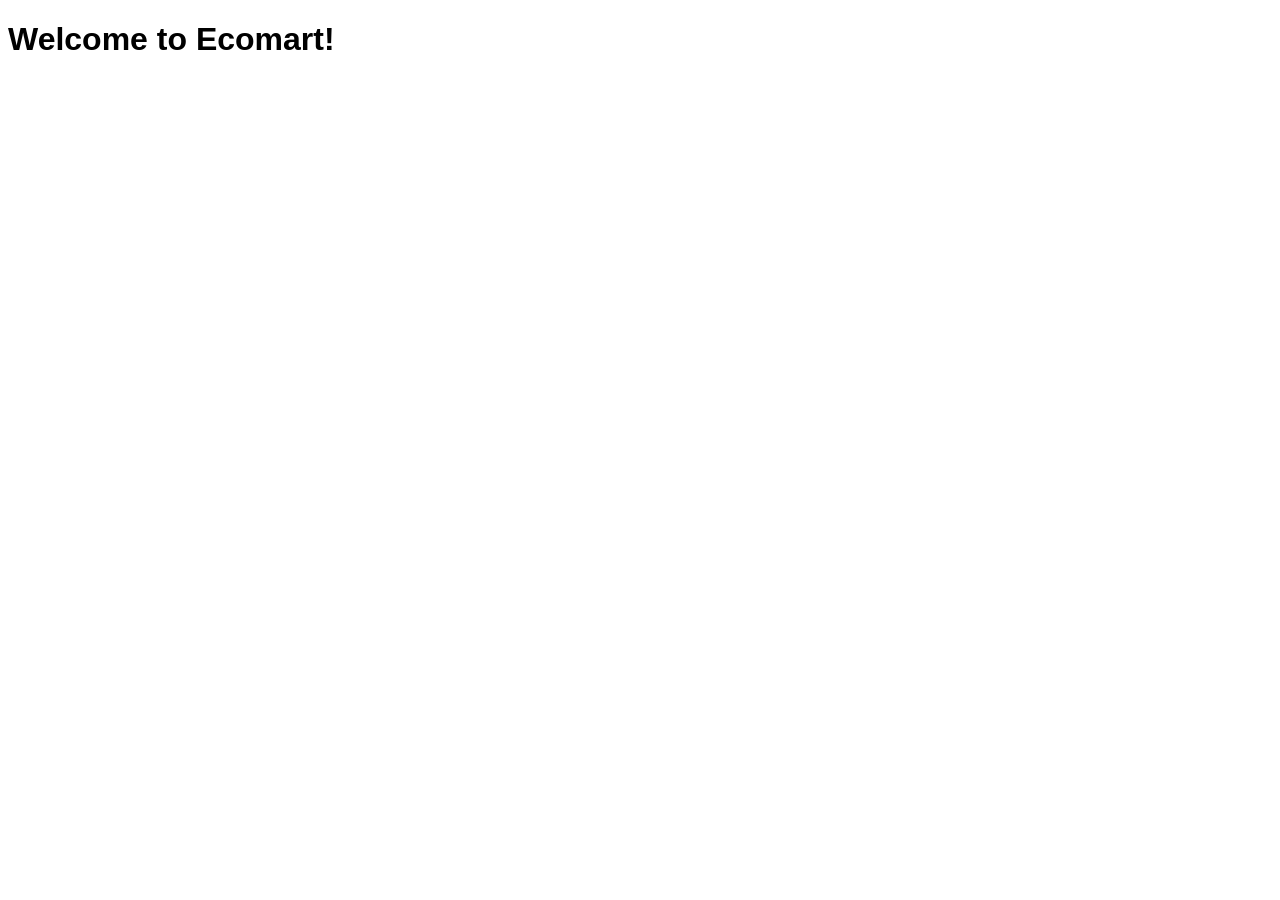
<file: pages/index.html>
<!DOCTYPE html>
<html lang="en">
<head>
    <meta charset="UTF-8">
    <meta name="viewport" content="width=device-width, initial-scale=1.0">
    <title>Home Page</title>
    <link rel="stylesheet" href="../css/style.css">
</head>
<body>
    <h1>Welcome to Ecomart!</h1>
    <script src="../js/app.js"></script>
</body>
</html>
</file>
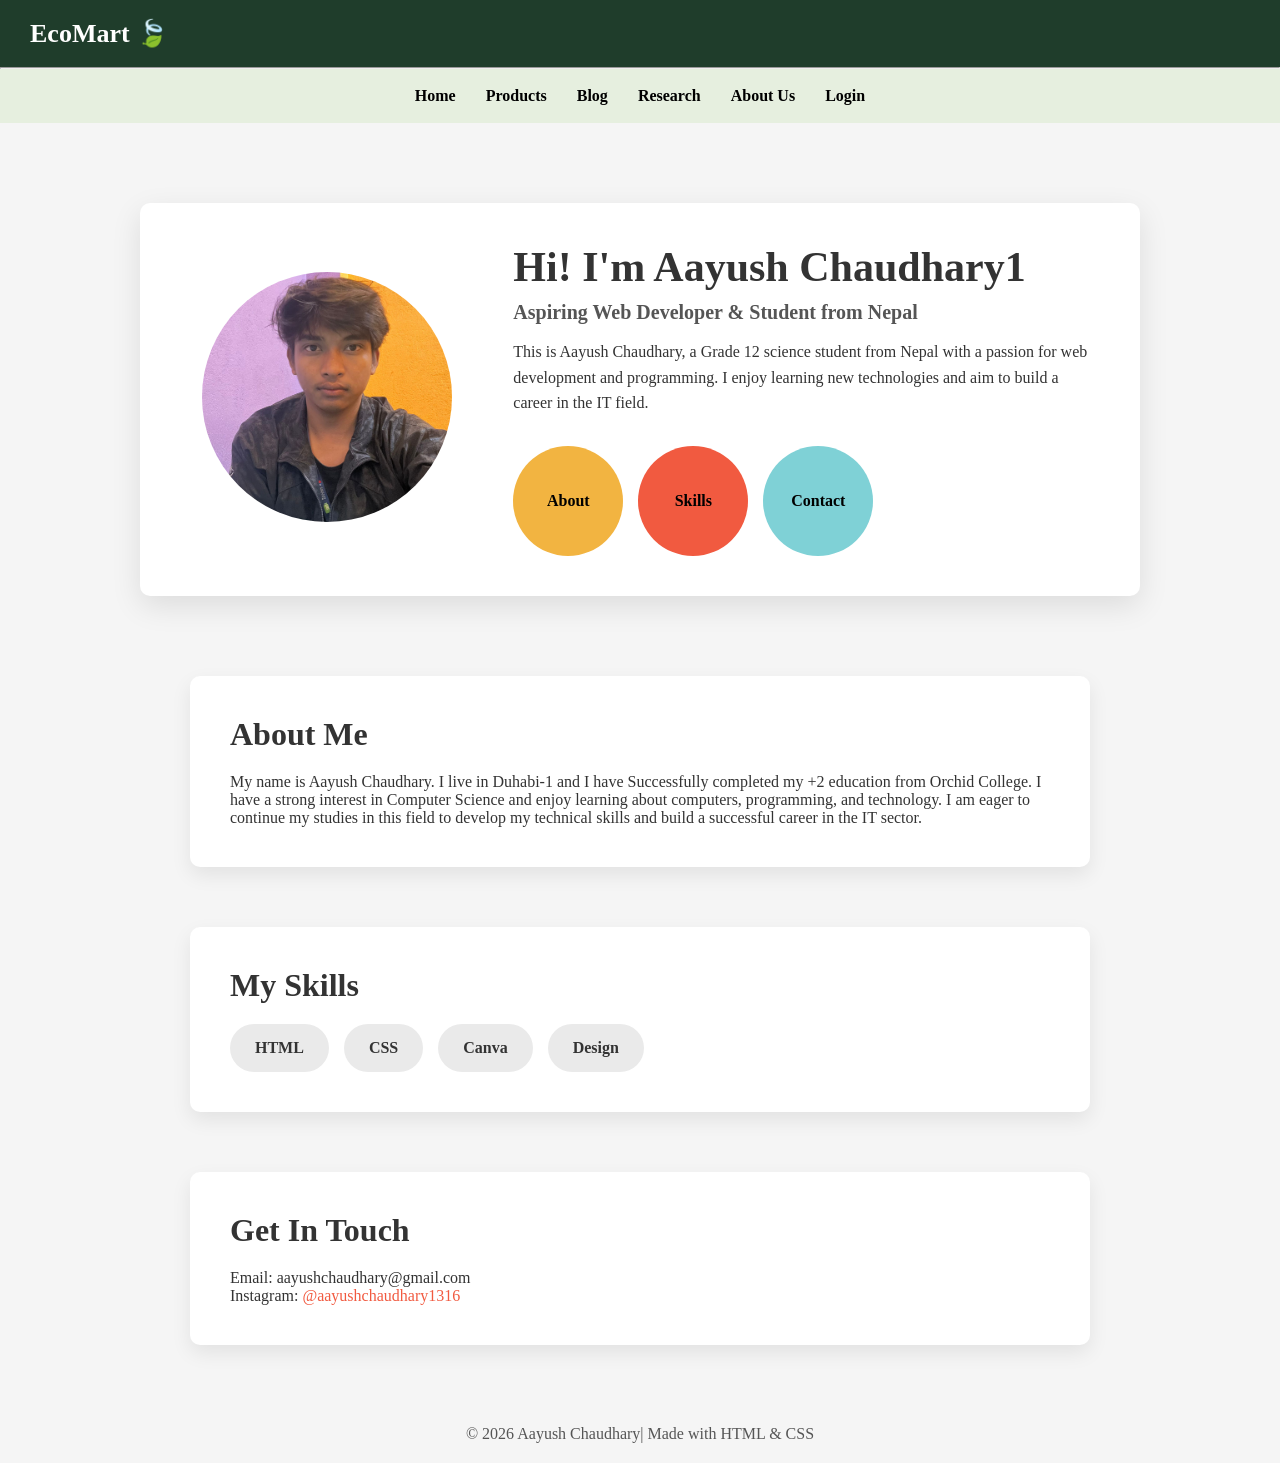
<file: AayushPortfilo.html>
<!DOCTYPE html>
<html lang="en">

<head>
    <meta charset="UTF-8">
    <title>Aayush Chaudhary | Portfolio</title>
    <style>
        /* Reset */
        * {
            margin: 0;
            padding: 0;
            box-sizing: border-box;
            font-family: 'Times New Roman', Times, serif;
        }

        /* Body */
        body {
            background-color: #f5f5f5;
            color: #333;
        }

        /* Portfolio Header */
        .portfoliocontainer {
            max-width: 1000px;
            margin: 80px auto;
            background: #ffffff;
            display: flex;
            align-items: center;
            padding: 40px;
            border-radius: 10px;
            box-shadow: 0 10px 30px rgba(0, 0, 0, 0.1);
        }

        /* Image */
        .profileimage {
            flex: 1;
            text-align: center;
        }

        .profileimage img {
            width: 250px;
            height: 250px;
            border-radius: 50%;
            object-fit: cover;
        }

        /* Content */
        .profilecontent {
            flex: 2;
            padding-left: 40px;
        }

        .profilecontent h1 {
            font-size: 42px;
            margin-bottom: 10px;
        }

        .profilecontent h3 {
            font-size: 20px;
            color: #555;
            margin-bottom: 15px;
        }

        .profilecontent p {
            font-size: 16px;
            line-height: 1.6;
            margin-bottom: 30px;
        }

        /* Buttons */
        .buttons {
            display: flex;
            gap: 15px;
        }

        .btn {
            width: 110px;
            height: 110px;
            border-radius: 50%;
            display: flex;
            align-items: center;
            justify-content: center;
            text-decoration: none;
            font-weight: bold;
            color: #000;
            transition: 0.3s;
        }

        .about {
            background-color: #f2b441;
        }

        .skills {
            background-color: #f15a40;
        }

        .contact {
            background-color: #7fd1d6;
        }

        .btn:hover {
            transform: scale(1.08);
        }

        /* Sections */
        .section {
            max-width: 900px;
            margin: 60px auto;
            background: #ffffff;
            padding: 40px;
            border-radius: 10px;
            box-shadow: 0 8px 20px rgba(0, 0, 0, 0.08);
        }

        .section h2 {
            font-size: 32px;
            margin-bottom: 20px;
        }

        /* Skills */
        .skillscontainer {
            display: flex;
            flex-wrap: wrap;
            gap: 15px;
        }

        .skill {
            background: #eaeaea;
            padding: 15px 25px;
            border-radius: 25px;
            font-weight: bold;
        }

        /* Links */
        a {
            color: #f15a40;
            text-decoration: none;
        }

        a:hover {
            text-decoration: underline;
        }

        /* Footer */
        footer {
            text-align: center;
            padding: 20px;
            margin-top: 40px;
            color: #555;
        }

        /*  HEADER  */
        .header {
            text-align: center;
            padding: 30px 10px;
            margin-top: 140px;
        }


        .header h1 {
            font-size: clamp(22px, 4vw, 32px);
        }

        .header p {
            font-size: clamp(13px, 2vw, 16px);
        }

        /*  TOP BAR  */

        .bar {
            position: sticky;
            top: 0;
            width: 100%;
            z-index: 1000;
            background-color: #ffffff;
        }

        /*CSS for the top bar that is presenyt in the html about us page*/
        .top {
            display: flex;
            justify-content: space-between;
            align-items: center;
            padding: 18px 30px;
            background-color: #1f3d2b;
            flex-wrap: wrap;
        }

        /*logo of the ecomart*/
        .logo {
            font-size: 26px;
            font-weight: bold;
            color: white;
        }

        /*it set the place for cart and search button */
        .rightsection {
            display: flex;
            gap: 10px;
            align-items: center;
        }

        /*css for the search box*/
        .searchbox {
            padding: 6px 12px;
            border-radius: 20px;
            border: none;
            outline: none;
        }

        /*css foe the cart icon*/
        .cart {
            font-size: 20px;
            color: white;
        }

        .searchwrapper {
            position: relative;
        }

        /*CSS for the search icon*/
        .searchicon {
            position: absolute;
            right: 10px;
            top: 50%;
            transform: translateY(-50%);
            cursor: pointer;
        }


        /*  MENU  */
        .menu {
            display: flex;
            justify-content: center;
            gap: 30px;
            padding: 18px 0;
            background-color: #e6efdf;
            flex-wrap: wrap;
        }

        /* Contact Section */
        .menu a {
            text-decoration: none;
            font-weight: 600;
            font-size: 16px;
            color: black;
        }

        /*CSS for the menu in navigation bar*/
        .menu:hover a:not(:hover) {
            opacity: .7;
            transform: scale(.85);
            color: rgb(224, 180, 123);
        }
    </style>
</head>

<body>
    <!-- heading and navigation bar -->
    <header class="bar">
        <div class="top">
            <div class="logo">
                <span class="mart">EcoMart</span>
                <span class="leaf">🍃</span>
            </div>
            <span class="cart">
                <i class="fa-solid fa-cart-shopping"></i>
            </span>
        </div>
        </div>

        <hr>
        <!-- Nav bar that have class menue and which include anchor tag -->
        <nav class="menu">
            <a href="HomePage.html">Home</a>
            <a href="ProductPage.html">Products</a>
            <a href="BlogPage.html">Blog</a>
            <a href="ResearchPage.html">Research</a>
            <a href="AboutUsPage.html">About Us</a>
            <a href="login page.html">Login</a>
        </nav>
    </header>
    <!-- Main Container -->
    <div class="portfoliocontainer">

        <!-- Profile Image -->
        <div class="profileimage">
            <img src="Images/aayushcha.jpeg" alt="Aayush Chaudhary">
        </div>

        <!-- Content -->
        <div class="profilecontent">
            <h1>Hi! I'm Aayush Chaudhary1</h1>
            <h3>Aspiring Web Developer & Student from Nepal</h3>

            <p>
                This is Aayush Chaudhary, a Grade 12 science student from Nepal with a passion for web development and
                programming.
                I enjoy learning new technologies and aim to build a career in the IT field.
            </p>

            <!-- Buttons -->
            <div class="buttons">
                <a href="#about" class="btn about">About</a>
                <a href="#skills" class="btn skills">Skills</a>
                <a href="#contact" class="btn contact">Contact</a>
            </div>
        </div>
    </div>

    <!-- About Section -->
    <section id="about" class="section">
        <h2>About Me</h2>
        <p>
            My name is Aayush Chaudhary. I live in Duhabi-1 and I have Successfully completed my +2 education from
            Orchid College.
            I have a strong interest in Computer Science and enjoy learning about computers, programming, and
            technology.
            I am eager to continue my studies in this field to develop my technical skills and build a successful career
            in the IT sector.
        </p>
    </section>

    <!-- Skills Section -->
    <section id="skills" class="section">
        <h2>My Skills</h2>

        <div class="skillscontainer">
            <div class="skill">HTML</div>
            <div class="skill">CSS</div>
            <div class="skill">Canva</div>
            <div class="skill">Design</div>
        </div>
    </section>

    <!-- Contact Section -->
    <section id="contact" class="section">
        <h2>Get In Touch</h2>

        <p>Email: aayushchaudhary@gmail.com</p>
        <p>Instagram: <a href="https://www.instagram.com/aayushchaudhary1316/?utm_source=ig_web_button_share_sheet"
                target="_blank">@aayushchaudhary1316</a></p>
    </section>

    <!-- Footer -->
    <footer>
        <p>© 2026 Aayush Chaudhary| Made with HTML & CSS</p>
    </footer>

</body>

</html>
</file>
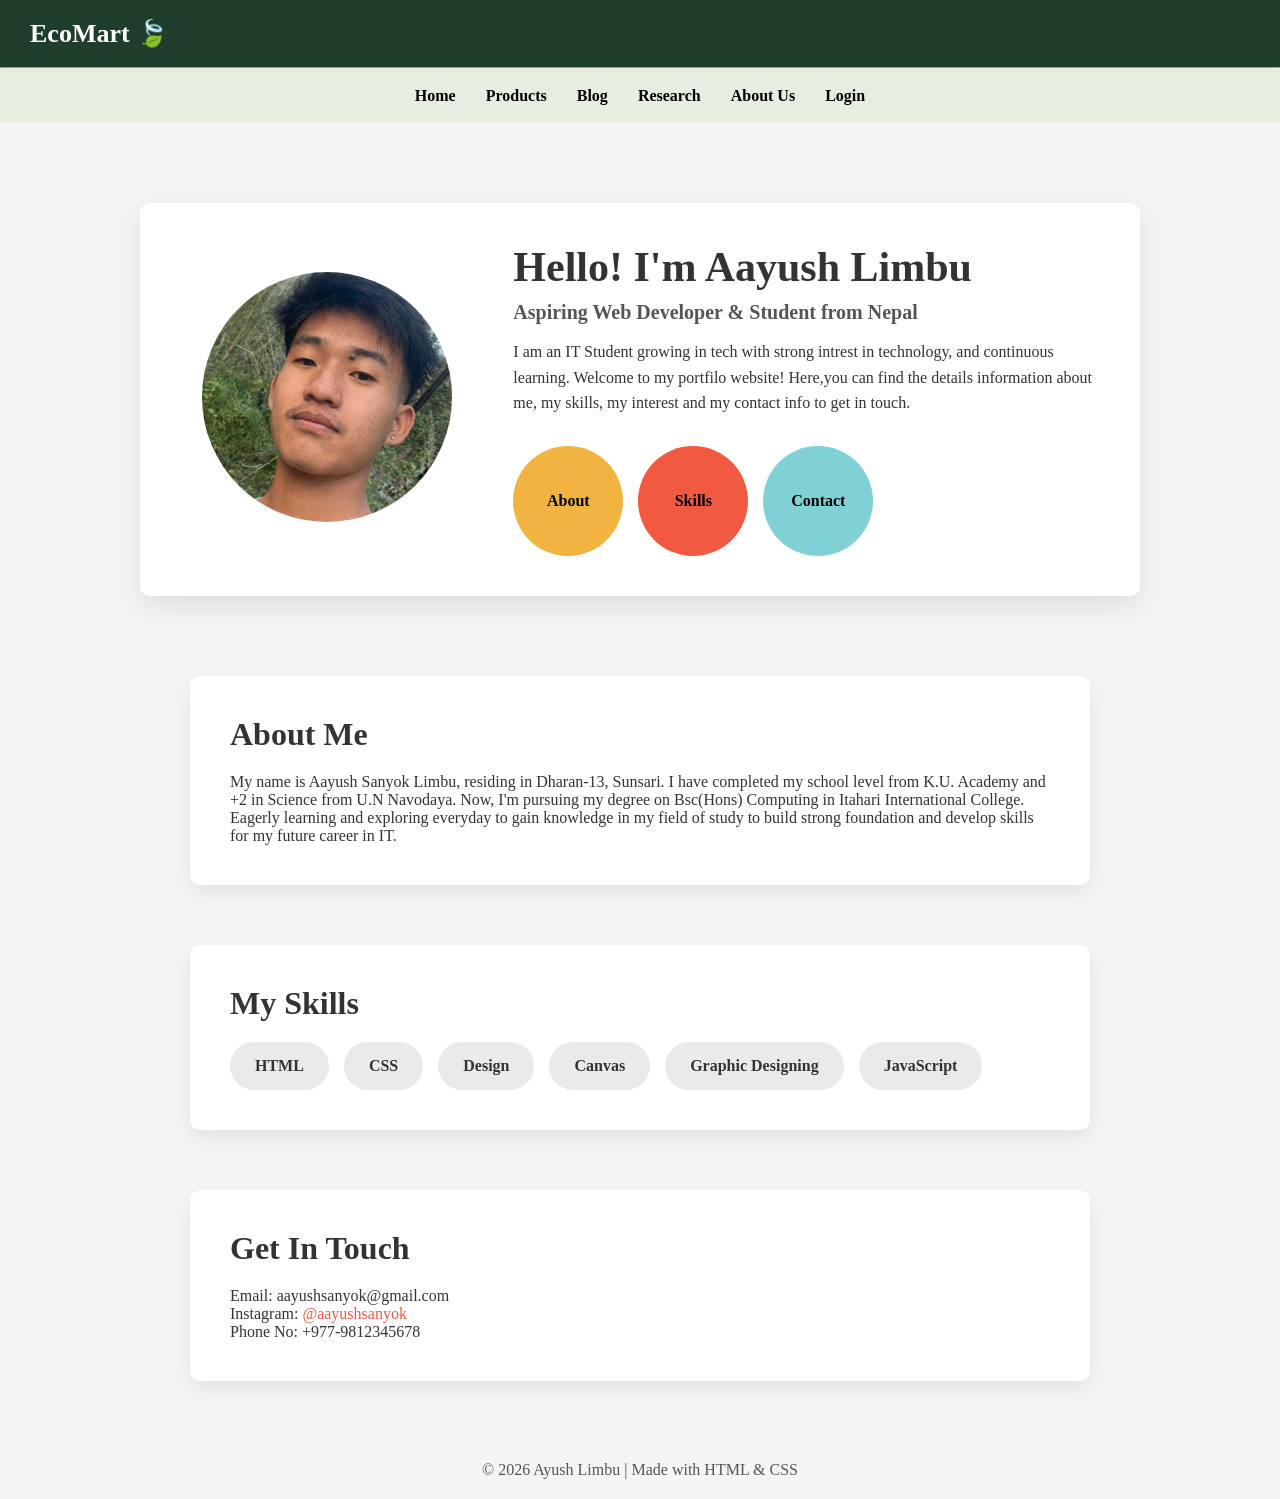
<file: AyushLimbuportfilo.html>
<!DOCTYPE html>
<html lang="en">

<head>
    <meta charset="UTF-8">
    <title>Aayush Limbu | Portfolio</title>
    <style>
        /* Reset */
        * {
            margin: 0;
            padding: 0;
            box-sizing: border-box;
            font-family: 'Times New Roman', Times, serif;
        }

        /* Body */
        body {
            background-color: #f5f5f5;
            color: #333;
        }

        /* Portfolio Header */
        .portfolio-container {
            max-width: 1000px;
            margin: 80px auto;
            background: #ffffff;
            display: flex;
            align-items: center;
            padding: 40px;
            border-radius: 10px;
            box-shadow: 0 10px 30px rgba(0, 0, 0, 0.1);
        }

        /* Image */
        .profile-image {
            flex: 1;
            text-align: center;
        }

        .profile-image img {
            width: 250px;
            height: 250px;
            border-radius: 50%;
            object-fit: cover;
        }

        /* Content */
        .profile-content {
            flex: 2;
            padding-left: 40px;
        }

        .profile-content h1 {
            font-size: 42px;
            margin-bottom: 10px;
        }

        .profile-content h3 {
            font-size: 20px;
            color: #555;
            margin-bottom: 15px;
        }

        .profile-content p {
            font-size: 16px;
            line-height: 1.6;
            margin-bottom: 30px;
        }

        /* Buttons */
        .buttons {
            display: flex;
            gap: 15px;
        }

        .btn {
            width: 110px;
            height: 110px;
            border-radius: 50%;
            display: flex;
            align-items: center;
            justify-content: center;
            text-decoration: none;
            font-weight: bold;
            color: #000;
            transition: 0.3s;
        }

        .about {
            background-color: #f2b441;
        }

        .skills {
            background-color: #f15a40;
        }

        .contact {
            background-color: #7fd1d6;
        }

        .btn:hover {
            transform: scale(1.08);
        }

        /* Sections */
        .section {
            max-width: 900px;
            margin: 60px auto;
            background: #ffffff;
            padding: 40px;
            border-radius: 10px;
            box-shadow: 0 8px 20px rgba(0, 0, 0, 0.08);
        }

        .section h2 {
            font-size: 32px;
            margin-bottom: 20px;
        }

        /* Skills */
        .skills-container {
            display: flex;
            flex-wrap: wrap;
            gap: 15px;
        }

        .skill {
            background: #eaeaea;
            padding: 15px 25px;
            border-radius: 25px;
            font-weight: bold;
        }

        /* Links */
        a {
            color: #f15a40;
            text-decoration: none;
        }

        a:hover {
            text-decoration: underline;
        }

        /* Footer */
        footer {
            text-align: center;
            padding: 20px;
            margin-top: 40px;
            color: #555;
        }

        /*  HEADER  */
        .header {
            text-align: center;
            padding: 30px 10px;
            margin-top: 140px;
        }


        .header h1 {
            font-size: clamp(22px, 4vw, 32px);
        }

        .header p {
            font-size: clamp(13px, 2vw, 16px);
        }

        /*  TOP BAR  */

        .bar {
            position: sticky;
            top: 0;
            width: 100%;
            z-index: 1000;
            background-color: #ffffff;
        }

        /*CSS for the top bar that is presenyt in the html about us page*/
        .top {
            display: flex;
            justify-content: space-between;
            align-items: center;
            padding: 18px 30px;
            background-color: #1f3d2b;
            flex-wrap: wrap;
        }

        /*logo of the ecomart*/
        .logo {
            font-size: 26px;
            font-weight: bold;
            color: white;
        }

        /*it set the place for cart and search button */
        .right-section {
            display: flex;
            gap: 10px;
            align-items: center;
        }

        /*css for the search box*/
        .search-box {
            padding: 6px 12px;
            border-radius: 20px;
            border: none;
            outline: none;
        }

        /*css foe the cart icon*/
        .cart {
            font-size: 20px;
            color: white;
        }

        .search-wrapper {
            position: relative;
        }

        /*CSS for the search icon*/
        .search-icon {
            position: absolute;
            right: 10px;
            top: 50%;
            transform: translateY(-50%);
            cursor: pointer;
        }


        /*  MENU  */
        .menu {
            display: flex;
            justify-content: center;
            gap: 30px;
            padding: 18px 0;
            background-color: #e6efdf;
            flex-wrap: wrap;
        }

        /* Contact Section */
        .menu a {
            text-decoration: none;
            font-weight: 600;
            font-size: 16px;
            color: black;
        }

        /*CSS for the menu in navigation bar*/
        .menu:hover a:not(:hover) {
            opacity: .7;
            transform: scale(.85);
            color: rgb(224, 180, 123);
        }
    </style>
</head>

<body>
    <!-- heading and navigation bar -->
    <header class="bar">
        <div class="top">
            <div class="logo">
                <span class="mart">EcoMart</span>
                <span class="leaf">🍃</span>
            </div>
            <span class="cart">
                <i class="fa-solid fa-cart-shopping"></i>
            </span>
        </div>
        </div>

        <hr>
        <!-- Nav bar that have class menue and which include anchor tag -->
        <nav class="menu">
            <a href="HomePage.html">Home</a>
            <a href="ProductPage.html">Products</a>
            <a href="BlogPage.html">Blog</a>
            <a href="ResearchPage.html">Research</a>
            <a href="AboutUsPage.html">About Us</a>
            <a href="login page.html">Login</a>
        </nav>
    </header>
    <!-- Main Container -->
    <div class="portfolio-container">

        <!-- Profile Image -->
        <div class="profile-image">
            <img src="Images/aayushlimbu.jpeg" alt="Nikesh Acharya">
        </div>

        <!-- Content -->
        <div class="profile-content">
            <h1>Hello! I'm Aayush Limbu </h1>
            <h3>Aspiring Web Developer & Student from Nepal</h3>

            <p>
                I am an IT Student growing in tech with strong intrest in technology, and continuous learning.
                Welcome to my portfilo website! Here,you can find the details information about me, my skills, my
                interest and my contact info to get in touch.
            </p>

            <!-- Buttons -->
            <div class="buttons">
                <a href="#about" class="btn about">About</a>
                <a href="#skills" class="btn skills">Skills</a>
                <a href="#contact" class="btn contact">Contact</a>
            </div>
        </div>
    </div>

    <!-- About Section -->
    <section id="about" class="section">
        <h2>About Me</h2>
        <p>
            My name is Aayush Sanyok Limbu, residing in Dharan-13, Sunsari. I have completed my school level from K.U.
            Academy and +2 in Science from U.N Navodaya.
            Now, I'm pursuing my degree on Bsc(Hons) Computing in Itahari International College.
            Eagerly learning and exploring everyday to gain knowledge in my field of study to build strong foundation
            and develop skills for my future career in IT.
        </p>
    </section>

    <!-- Skills Section -->
    <section id="skills" class="section">
        <h2>My Skills</h2>

        <div class="skills-container">
            <div class="skill">HTML</div>
            <div class="skill">CSS</div>
            <div class="skill">Design</div>
            <div class="skill">Canvas</div>
            <div class="skill">Graphic Designing</div>
            <div class="skill">JavaScript</div>
        </div>
    </section>

    <!-- Contact Section -->
    <section id="contact" class="section">
        <h2>Get In Touch</h2>

        <p>Email: aayushsanyok@gmail.com</p>
        <p>Instagram: <a href="https://www.instagram.com/aayushsanyok/?utm_source=ig_web_button_share_sheet"
                target="_blank">@aayushsanyok</a></p>
        <p>Phone No: +977-9812345678</p>
    </section>

    <!-- Footer -->
    <footer>
        <p>© 2026 Ayush Limbu | Made with HTML & CSS</p>
    </footer>

</body>

</html>
</file>
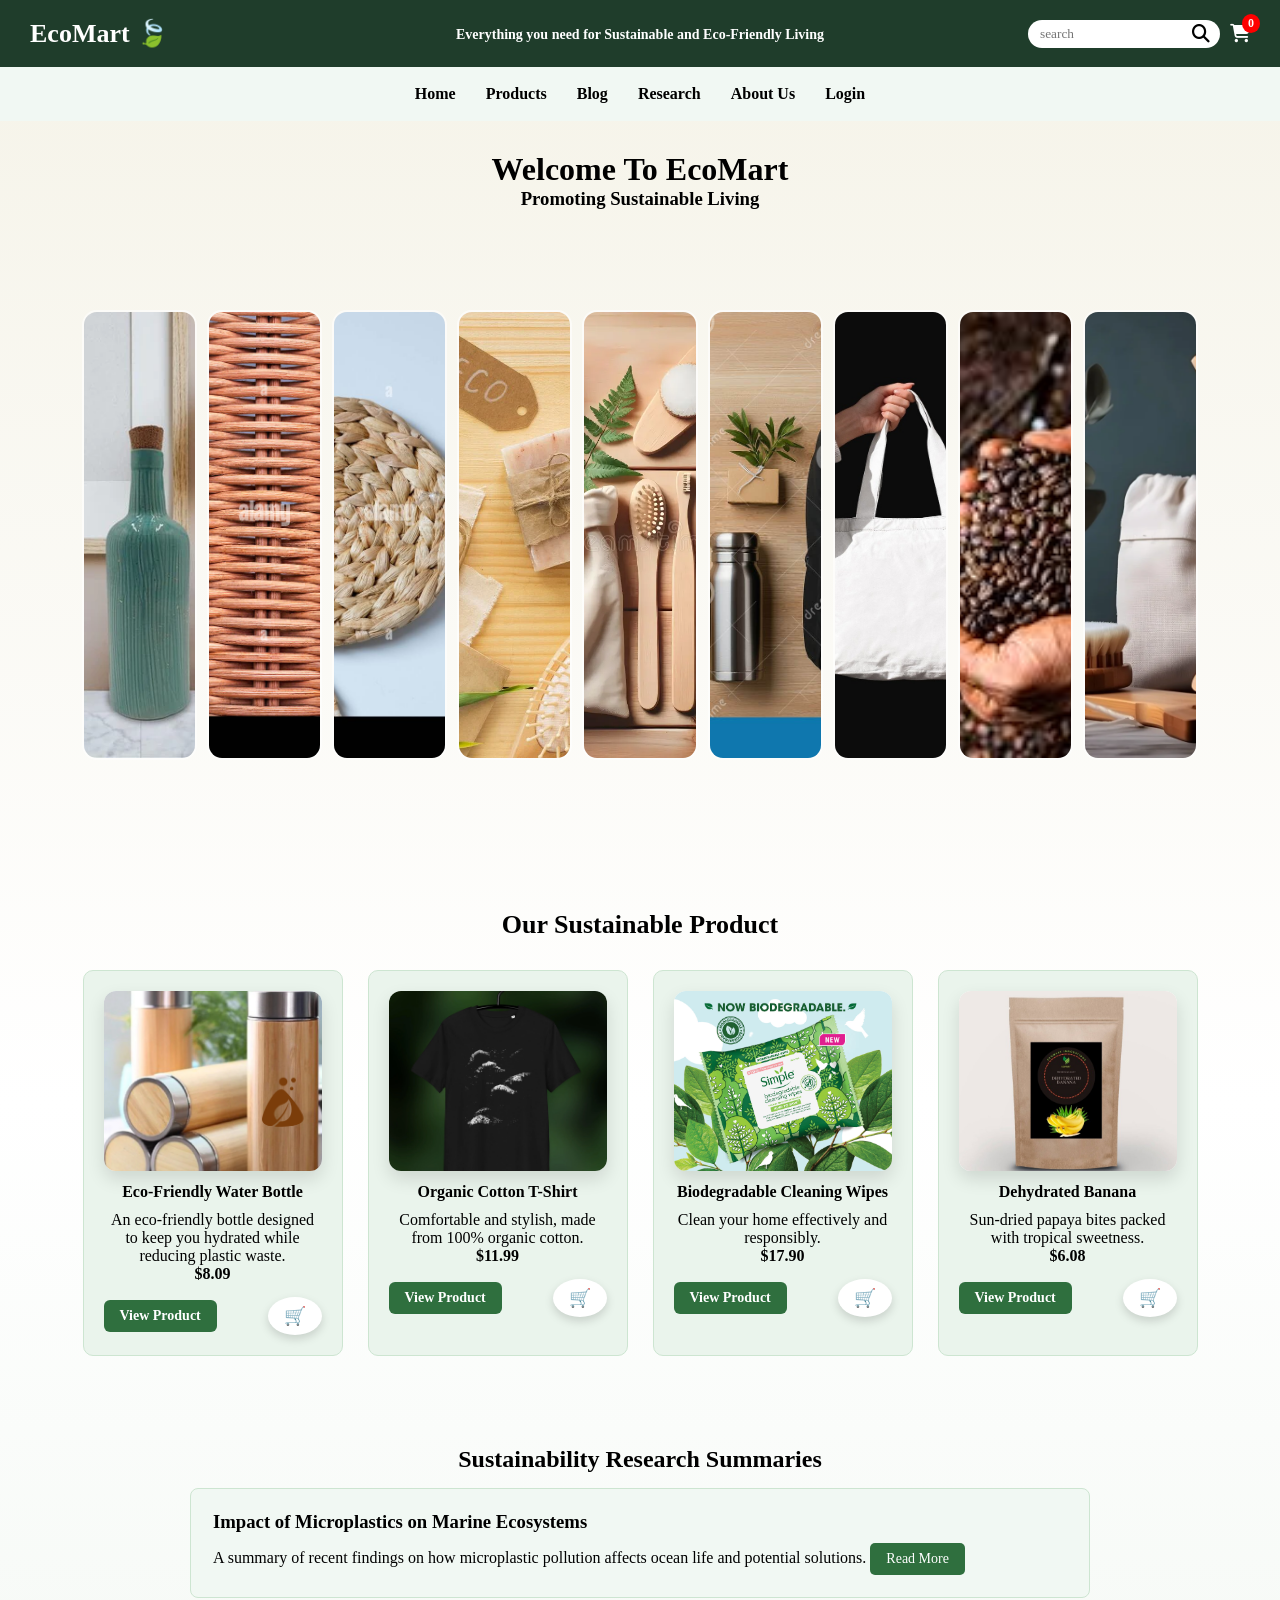
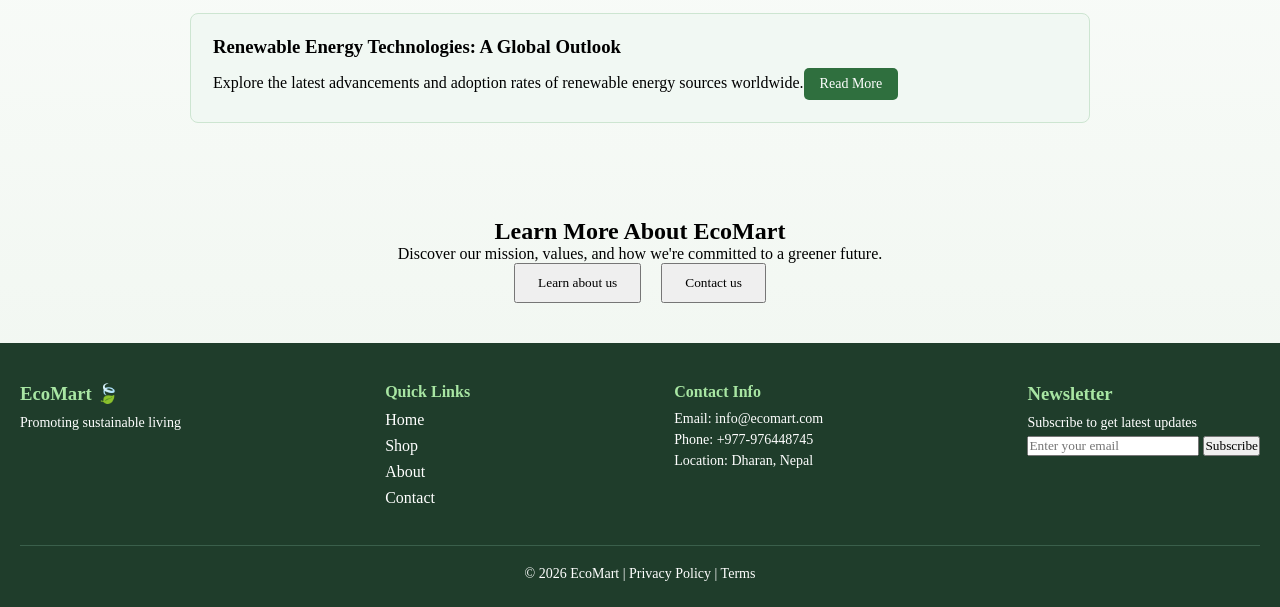
<file: HomePage.html>
<!DOCTYPE html>
<html lang="en">

<head>
    <meta charset="UTF-8">
    <meta name="viewport" content="width=device-width, initial-scale=1.0">
    <title>EcoMart</title>
    <link rel="stylesheet" href="https://cdnjs.cloudflare.com/ajax/libs/font-awesome/6.5.1/css/all.min.css">

    <!--External CSS is linked using link of homepage CSS -->
    <link rel="stylesheet" href="HomePage.css">
    <!--internal css is used for nav bar and header section -->
    <style>
        .header {
            text-align: center;
            padding: 0px;
            margin-top: 30px;
        }

        /*tag line is a class that have a quots about the ecomart*/
        .tagline {
            position: absolute;
            left: 50%;
            top: 22%;
            transform: translateX(-50%);
            font-size: 14px;
            font-family: 'Times New Roman', Times, serif;
        }

        /*this the css for the font size in header class that include h1*/
        .header h1 {
            font-size: clamp(22px, 4vw, 32px);
        }

        /*css fo paragraph inside the header tag having class header*/
        .header p {
            font-size: clamp(13px, 2vw, 16px);
        }

        /* css for top bar heading with ecomart log and name  */

        .bar {
            position: sticky;
            top: 0;
            width: 100%;
            z-index: 1000;
            background-color: #ffffff;
        }

        /*this is a top bar above the navigation bar*/
        .top {
            display: flex;
            justify-content: space-between;
            align-items: center;
            padding: 18px 30px;
            background-color: #1f3d2b;
            flex-wrap: wrap;
        }

        /*this is the css line used manage the logo of the Ecomart*/
        .logo {
            font-size: 26px;
            font-weight: bold;
            color: white;
        }


        .rightside {
            display: flex;
            gap: 10px;
            align-items: center;
        }

        /*this is the css for search box in home page*/
        .searchbox {
            padding: 6px 12px;
            border-radius: 20px;
            border: none;
            outline: none;
        }

        /* this is the css for the cart logo*/
        .cart {
            font-size: 20px;
            color: white;
        }

        .search {
            position: relative;
            /**/
        }

        /*Css for the search icon inside the header class*/
        .searchicon {
            position: absolute;
            right: 10px;
            top: 50%;
            transform: translateY(-50%);
            cursor: pointer;
        }

        /* css for navigation bar */
        .menu {
            display: flex;
            justify-content: center;
            gap: 30px;
            padding: 18px 0;
            background-color: #F1F8F3;
            flex-wrap: wrap;
        }

        /*this defines the css for the anchor tag inside the menu class for nav bar*/
        .menu a {
            text-decoration: none;
            font-weight: 600;
            font-size: 16px;
            color: black;
        }

        .menu:hover a:not(:hover) {
            /*hover effect for the nav bar*/
            opacity: .9;
            transform: scale(.85);
            color: rgb(224, 180, 123);
        }

        /*css for read more button in home page */
        .read-more-btn {
            background-color: #2f6f3e;
            color: white;
            border: none;
            padding: 8px 16px;
            margin-top: 10px;
            cursor: pointer;
            border-radius: 5px;
            font-size: 14px;
        }

        /*hover effect for read more button */
        .read-more-btn:hover {
            background-color: #245a32;
        }

        /*css for search icon and cart icon inside the header class */
        .searchicon i {
            font-size: 18px;
            color: rgb(0, 0, 0);
        }

        /*css for cart icon inside the header class */
        .cart i {
            font-size: 18px;
            color: white;
        }

        /*css for the number of items inside the cart icon*/
        #cart-count {
            position: absolute;
            top: -8px;
            right: -10px;
            background: red;
            color: white;
            font-size: 12px;
            padding: 2px 6px;
            border-radius: 50%;
            font-weight: bold;
        }

        /*css for cart button inside the product card */
        .cartbtn:hover {
            background-color: #e6efdf;
            transform: scale(1.1);
        }

        /*css for cart inside the header class */
        .cart {
            position: relative;
        }
    </style>
</head>
<!-- Body for home page starts hear  -->

<body>

    <!-- top bar heading with ecomart log and name -->
    <header class="bar"><!-- header with class bar  -->
        <div class="top"><!-- it a container inside header section  -->
            <div class="logo">
                <span class="mart">EcoMart</span> <!-- Mart name  -->
                <div class="tagline">Everything you need for Sustainable and Eco-Friendly Living</div>
                <span class="leaf">🍃</span><!-- logo of mart-->
            </div>

            <div class="rightside">
                <div class="search">
                    <input type="text" placeholder="search"
                        class="searchbox"><!--search button inside a header section-->
                    <span class="searchicon">
                        <i class="fa-solid fa-magnifying-glass"></i>
                    </span>
                    <!--This is the cart icon inside the header tag at the top of the webpage just above the navigation bar-->
                </div>
                <span class="cart">
                    <i class="fa-solid fa-cart-shopping"></i>
                    <span id="cart-count">0</span><!-- cart icon with the number of items in the cart -->
                </span>
                </span>

            </div>
        </div>


        <!--nav bar with class menu   -->
        <nav class="menu">
            <a href="HomePage.html">Home</a>
            <a href="ProductPage.html">Products</a>
            <a href="BlogPage.html">Blog</a>
            <a href="ResearchPage.html">Research</a>
            <a href="AboutUsPage.html">About Us</a>
            <a href="login page.html">Login</a>
        </nav>
    </header>
    <!--  section for image and message -->
    <section>
        <div class="header">
            <h1>Welcome To EcoMart</h1>
            <h3>Promoting Sustainable Living</h3>
        </div>

        <!--css for front image, Banner Image-->
        <div class="container">
            <img src="Images/1.webp" alt="EcoMart images">
            <img src="Images/2.jpg" alt="EcoMart images">
            <img src="Images/3.jpg" alt="EcoMart images">
            <img src="Images/4.webp" alt="EcoMart images">
            <img src="Images/5.webp" alt="EcoMart images">
            <img src="Images/6.jpg" alt="EcoMart images">
            <img src="Images/7.jpeg" alt="EcoMart images">
            <img src="Images/15.jpeg" alt="EcoMart images">
            <img src="Images/16.webp" alt="EcoMart images">

        </div>
    </section>
    <!-- Our products sample for html -->
    <section class="productspart">
        <h2>Our Sustainable Product</h2>
        <div class="productcont">

            <div class="productcard">
                <div class="productimage">
                    <img src="Images/Amnotplastic-eco-friendly-bamboo-water-bottle-1.jpg"
                        alt="Eco-Friendly Water Bottle"><!--this is the image of the product that will be display in the product card images-->
                </div>
                <!--some example of products with its card   -->
                <h3>Eco-Friendly Water Bottle</h3><!--product sample 1 -->
                <p font-size: 13px;>An eco-friendly bottle designed to keep you hydrated while reducing plastic waste.
                </p><!-- in line CSS is used for paragraph -->
                <span class="price">$8.09</span><!--Displays the price as same what is written inside the span tag-->
                <div class="productacn">
                    <a href="product details.html" class="viewlink">
                        <button class="viewbtn">View Product</button>
                    </a>
                    <!--Cart button icon-->
                    <button class="cartbtn" title="Add to Cart">
                        🛒
                    </button>
                </div>
            </div>
            <!--product sample 2  -->
            <div class="productcard">
                <div class="productimage">
                    <img src="Images/unisex-organic-cotton-t-shirt-black-front-6824e22146167.webp"
                        alt="Organic Cotton T-Shirt">
                </div>
                <h3>Organic Cotton T-Shirt</h3>
                <p font-size: 13px;>Comfortable and stylish, made from 100% organic cotton.</p>
                <!-- in line CSS is used for paragraph -->
                <span class="price">$11.99</span>
                <div class="productacn">
                    <a href="product details.html" class="viewlink">
                        <button class="viewbtn">View Product</button>
                    </a>

                    <button class="cartbtn" title="Add to Cart">
                        🛒
                    </button>
                </div>
            </div>
            <!--product sample 3  -->
            <div class="productcard">
                <div class="productimage">
                    <img src="Images/1469902.avif" alt="Biodegradable Cleaning Wipes">
                </div>
                <h3>Biodegradable Cleaning Wipes</h3>
                <p font-size: 13px;>Clean your home effectively and responsibly.</p>
                <!-- in line CSS is used for paragraph -->
                <span class="price">$17.90</span>
                <div class="productacn">
                    <a href="product details.html" class="viewlink">
                        <button class="viewbtn">View Product</button>
                    </a>

                    <button class="cartbtn" title="Add to Cart">
                        🛒
                    </button>
                </div>
            </div>
            <!--product sample 4  -->
            <div class="productcard">
                <div class="productimage">
                    <img src="Images/9.jpeg" alt="Dehydrated Banana">
                </div>
                <h3>Dehydrated Banana</h3>
                <p font-size: 13px;>Sun-dried papaya bites packed with tropical sweetness.</p>
                <!-- in line CSS is used for paragraph -->
                <span class="price">$6.08</span>
                <div class="productacn">
                    <button class="viewbtn">View Product</button>


                    <button class="cartbtn" title="Add to Cart">
                        🛒
                    </button>
                </div>
            </div>
    </section>
    <!--research section about articles and news-->
    <section class="research">
        <h2>Sustainability Research Summaries</h2>
        <!--Research and articles linked with blog page  -->
        <div class="researchbox">
            <h3>Impact of Microplastics on Marine Ecosystems</h3>
            <p>
                A summary of recent findings on how microplastic pollution affects
                ocean life and potential solutions.

                <a href="BlogPage.html"><button class="read-more-btn"> Read More</button></a>

            </p>
        </div>
        <!--Research sample 2  -->
        <div class="researchbox">
            <h3>Renewable Energy Technologies: A Global Outlook</h3>
            <p>
                Explore the latest advancements and adoption rates of renewable
                energy sources worldwide.<a href="BlogPage.html"><button class="read-more-btn"> Read More </button></a>
            </p>
        </div>
    </section>

    <!-- Html that contain  About Section which was link to about us page-->
    <section class="about">
        <h2>Learn More About EcoMart</h2>
        <p>
            Discover our mission, values, and how we're committed to a greener future.
        </p>
        <!--about button with information link with contact us and learn aboout us   -->
        <div class="aboutbtn">
            <a href="AboutUsPage.html"><button class="aboutbtn1">Learn about us</button></a>
            <a href="AboutUsPage.html"><button class="aboutbtn1">Contact us</button></a>
        </div>
    </section>

    <!-- html for footer section -->
    <footer class="footer">
        <div class="footercontr">

            <div class="footerabout">
                <h3>EcoMart 🍃</h3>
                <p>Promoting sustainable living</p>
            </div>
            <!-- footer links as known as the quick links inside the footer class -->
            <div class="footerlink">
                <h4>Quick Links</h4>
                <ul>
                    <li><a href="HomePage.html">Home</a></li>
                    <li><a href="ProductPage.html">Shop</a></li>
                    <li><a href="BlogPage.html">About</a></li>
                    <li><a href="AboutUsPage.html">Contact</a></li>
                </ul>
            </div>
            <!--This contain the contact information for the Ecomart in the footer class at the button of the webpage-->
            <div class="footer-contact">
                <h4>Contact Info</h4>
                <p>Email: info@ecomart.com</p>
                <p>Phone: +977-976448745</p>
                <p>Location: Dharan, Nepal</p>
            </div>
            <!--HTML for footer box inside the footer classs as this is the last part of the web page-->
            <div class="footerbx">
                <h3>Newsletter</h3>
                <p>Subscribe to get latest updates</p>
                <input type="email" placeholder="Enter your email">
                <button>Subscribe</button>
            </div>
        </div>
        <!--end of footer for html page  -->
        <div class="footerbtn">
            <p>© 2026 EcoMart | <a href="#">Privacy Policy</a> | <a href="#">Terms</a></p>
        </div>
    </footer><!--Footer tag is closed here-->
    <script src="productpage.js"></script>
</body><!--Body tag is closed here-->

</html><!--This is the end of HTML as the closed tag of html is shown-->
</file>
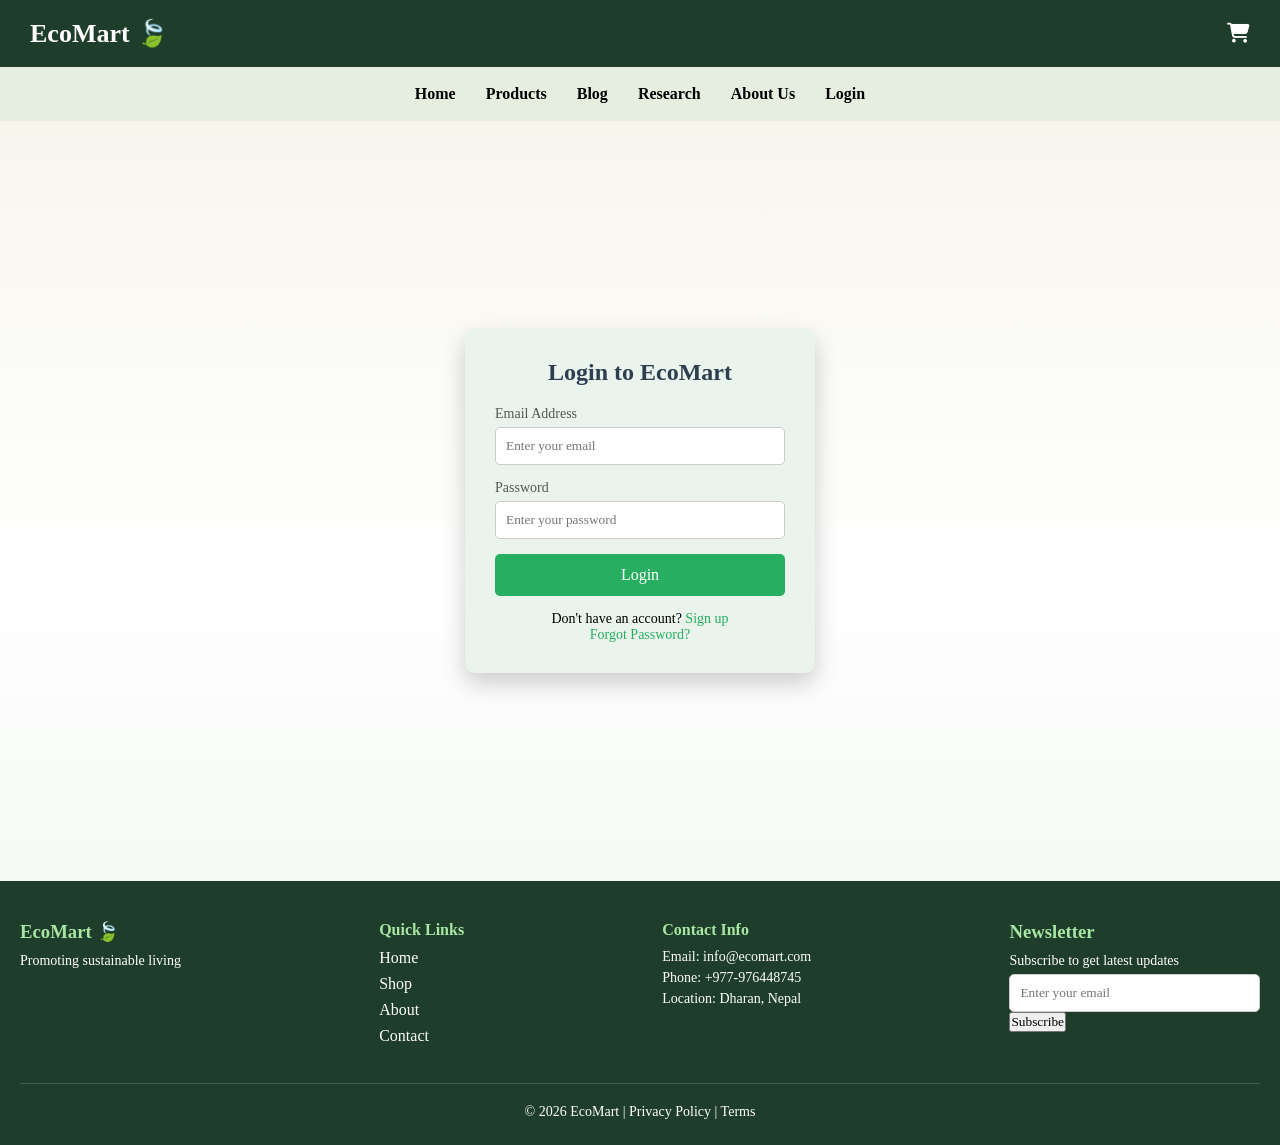
<file: login page.html>
<!DOCTYPE html>
<html lang="en">

<head>
    <meta charset="UTF-8">
    <meta name="viewport" content="width=device-width, initial-scale=1.0">
    <title>EcoMart Login</title>
    <link rel="stylesheet" href="login page.css"><!-- this tag links the external link for the css of login page -->
    <link rel="stylesheet" href="https://cdnjs.cloudflare.com/ajax/libs/font-awesome/6.5.1/css/all.min.css">
    <!--link for the cart icon and searchbutton  -->
</head>
<!--body of the login page starts   -->
<body>
    <!-- HEADER -->
    <header class="bar">
        <div class="top">
            <div class="logo">EcoMart 🍃</div>
            <span class="cart">
                <i class="fa-solid fa-cart-shopping"></i>
            </span>
        </div>
        <!-- Navigation bar with anchor tag linked to each pages -->
        <nav class="menu">
            <a href="HomePage.html">Home</a>
            <a href="ProductPage.html">Products</a>
            <a href="BlogPage.html">Blog</a>
            <a href="ResearchPage.html">Research</a>
            <a href="AboutUsPage.html">About Us</a>
            <a href="login page.html">Login</a>
        </nav>
    </header>
    <!-- LOGIN CENTER -->
    <div class="loginwrapper"><!--  -->
        <div class="logincard"><!--  -->
            <h2>Login to EcoMart</h2>
            <!-- Login form for a uses as email to login -->
            <form id="loginForm">
                <div class="formgroup">
                    <label>Email Address</label>
                    <input type="email" id="email" placeholder="Enter your email">
                    <div class="error" id="emailError"></div>
                </div>
                <!--Password entry point for the customer  -->
                <div class="formgroup">
                    <label>Password</label>
                    <input type="password" id="password" placeholder="Enter your password">
                    <div class="error" id="passwordError"></div>
                </div>
                <!-- Submit button for the form  -->
                <button type="submit" class="loginbtn">Login</button>
            </form>
            <!-- IF user is using it for the first time then-->
            <div class="links">
                <p>Don't have an account? <a href="#">Sign up</a></p>
                <p><a href="#">Forgot Password?</a></p>
            </div>
        </div>
    </div>
    <!-- html for footer section -->
    <footer class="footer">
        <div class="footercontr">

            <div class="footerabout">
                <h3>EcoMart 🍃</h3>
                <p>Promoting sustainable living</p>
            </div>
            <!-- footer links as known as the quick links inside the footer class -->
            <div class="footerlink">
                <h4>Quick Links</h4>
                <ul>
                    <li><a href="HomePage.html">Home</a></li>
                    <li><a href="ProductPage.html">Shop</a></li>
                    <li><a href="BlogPage.html">About</a></li>
                    <li><a href="AboutUsPage.html">Contact</a></li>
                </ul>
            </div>
            <!--This contain the contact information for the Ecomart in the footer class at the button of the webpage-->
            <div class="footercontact">
                <h4>Contact Info</h4>
                <p>Email: info@ecomart.com</p>
                <p>Phone: +977-976448745</p>
                <p>Location: Dharan, Nepal</p>
            </div>
            <!--HTML for footer box inside the footer classs as this is the last part of the web page-->
            <div class="footerbx">
                <h3>Newsletter</h3>
                <p>Subscribe to get latest updates</p>
                <input type="email" placeholder="Enter your email">
                <button>Subscribe</button>
            </div>
        </div>
        <!--end of footer for html page  -->
        <div class="footerbtn">
            <p>© 2026 EcoMart | <a href="#">Privacy Policy</a> | <a href="#">Terms</a></p>
        </div>
    </footer><!--Footer tag is closed here-->
    <!--Javascript is linked for the valadataion of the login page  -->
    <script src="login page.js"></script>
</body>

</html>
</file>
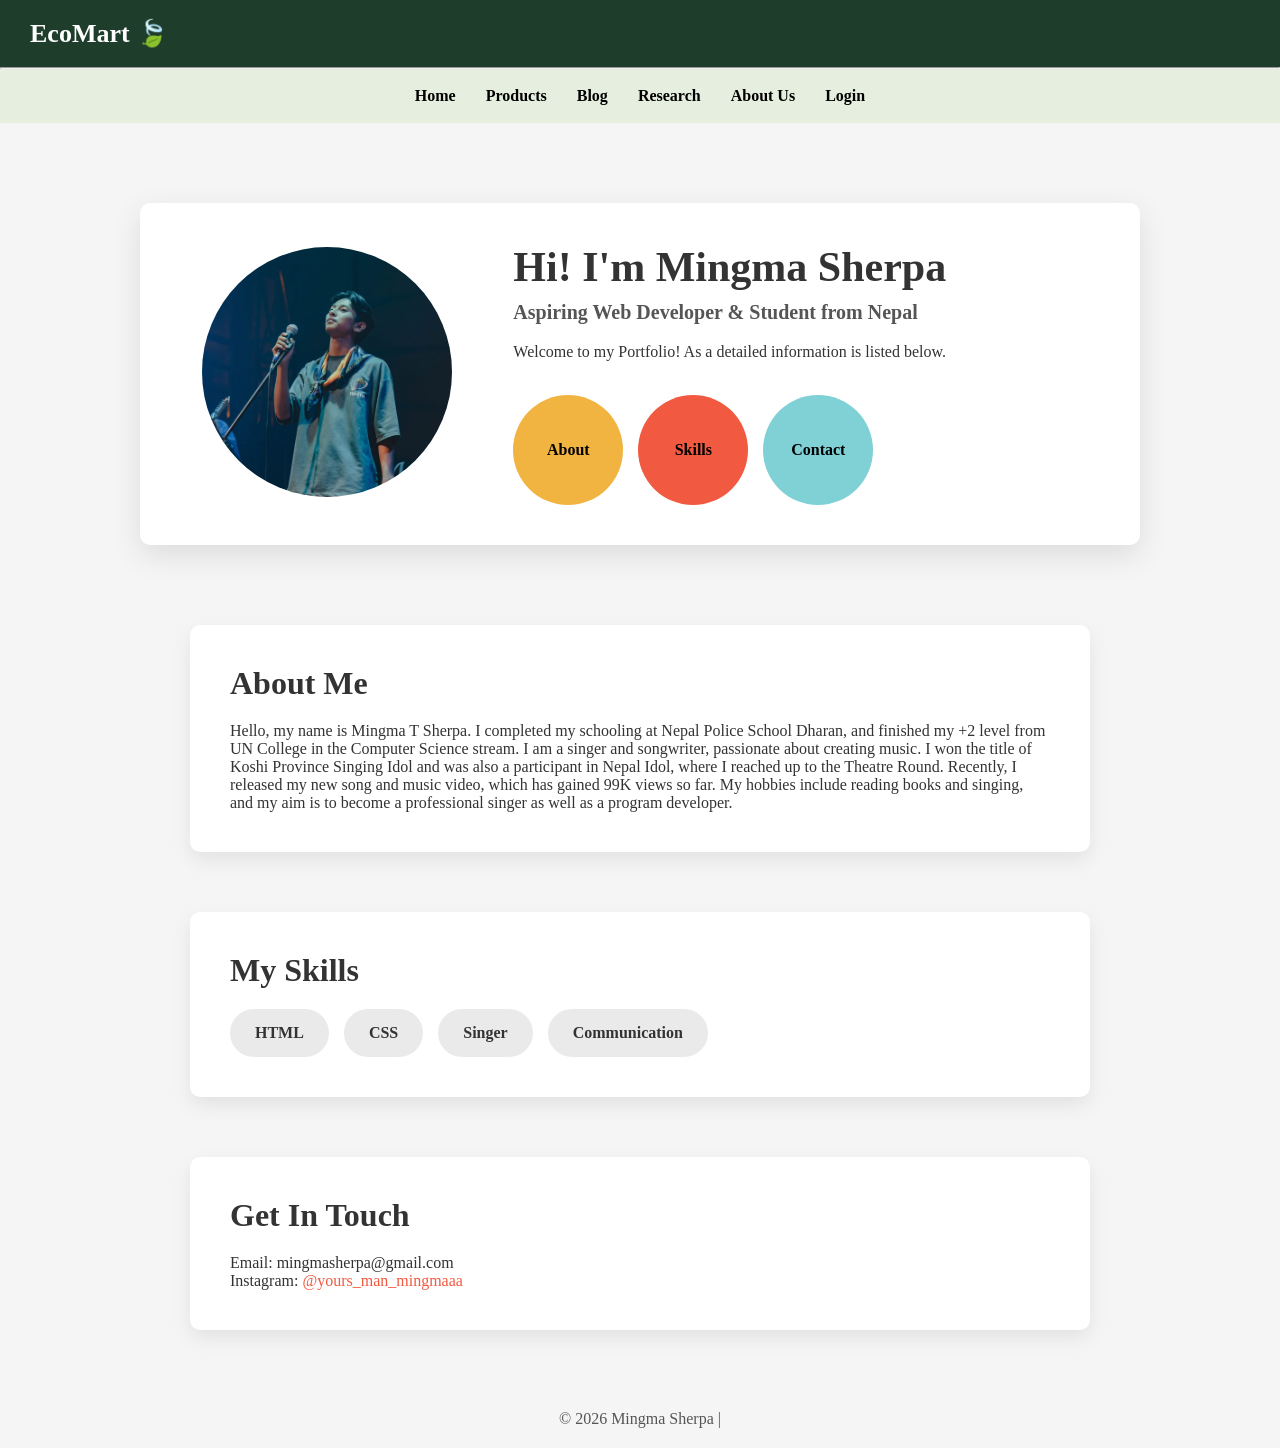
<file: MingmaPortfilo.html>
<!DOCTYPE html>
<html lang="en">

<head>
    <meta charset="UTF-8">
    <title>Mingma Sherpa | Portfolio</title>
    <style>
        /* Reset */
        * {
            margin: 0;
            padding: 0;
            box-sizing: border-box;
            font-family: 'Times New Roman', Times, serif;
        }

        /* Body */
        body {
            background-color: #f5f5f5;
            color: #333;
        }

        /* Portfolio Header */
        .portfolio-container {
            max-width: 1000px;
            margin: 80px auto;
            background: #ffffff;
            display: flex;
            align-items: center;
            padding: 40px;
            border-radius: 10px;
            box-shadow: 0 10px 30px rgba(0, 0, 0, 0.1);
        }

        /* Image */
        .profile-image {
            flex: 1;
            text-align: center;
        }

        .profile-image img {
            width: 250px;
            height: 250px;
            border-radius: 50%;
            object-fit: cover;
        }

        /* Content */
        .profile-content {
            flex: 2;
            padding-left: 40px;
        }

        .profile-content h1 {
            font-size: 42px;
            margin-bottom: 10px;
        }

        .profile-content h3 {
            font-size: 20px;
            color: #555;
            margin-bottom: 15px;
        }

        .profile-content p {
            font-size: 16px;
            line-height: 1.6;
            margin-bottom: 30px;
        }

        /* Buttons */
        .buttons {
            display: flex;
            gap: 15px;
        }

        .btn {
            width: 110px;
            height: 110px;
            border-radius: 50%;
            display: flex;
            align-items: center;
            justify-content: center;
            text-decoration: none;
            font-weight: bold;
            color: #000;
            transition: 0.3s;
        }

        .about {
            background-color: #f2b441;
        }

        .skills {
            background-color: #f15a40;
        }

        .contact {
            background-color: #7fd1d6;
        }

        .btn:hover {
            transform: scale(1.08);
        }

        /* Sections */
        .section {
            max-width: 900px;
            margin: 60px auto;
            background: #ffffff;
            padding: 40px;
            border-radius: 10px;
            box-shadow: 0 8px 20px rgba(0, 0, 0, 0.08);
        }

        .section h2 {
            font-size: 32px;
            margin-bottom: 20px;
        }

        /* Skills */
        .skills-container {
            display: flex;
            flex-wrap: wrap;
            gap: 15px;
        }

        .skill {
            background: #eaeaea;
            padding: 15px 25px;
            border-radius: 25px;
            font-weight: bold;
        }

        /* Links */
        a {
            color: #f15a40;
            text-decoration: none;
        }

        a:hover {
            text-decoration: underline;
        }

        /* Footer */
        footer {
            text-align: center;
            padding: 20px;
            margin-top: 40px;
            color: #555;
        }

        /*  HEADER  */
        .header {
            text-align: center;
            padding: 30px 10px;
            margin-top: 140px;
        }


        .header h1 {
            font-size: clamp(22px, 4vw, 32px);
        }

        .header p {
            font-size: clamp(13px, 2vw, 16px);
        }

        /*  TOP BAR  */

        .bar {
            position: sticky;
            top: 0;
            width: 100%;
            z-index: 1000;
            background-color: #ffffff;
        }

        /*CSS for the top bar that is presenyt in the html about us page*/
        .top {
            display: flex;
            justify-content: space-between;
            align-items: center;
            padding: 18px 30px;
            background-color: #1f3d2b;
            flex-wrap: wrap;
        }

        /*logo of the ecomart*/
        .logo {
            font-size: 26px;
            font-weight: bold;
            color: white;
        }

        /*it set the place for cart and search button */
        .right-section {
            display: flex;
            gap: 10px;
            align-items: center;
        }

        /*css for the search box*/
        .search-box {
            padding: 6px 12px;
            border-radius: 20px;
            border: none;
            outline: none;
        }

        /*css foe the cart icon*/
        .cart {
            font-size: 20px;
            color: white;
        }

        .search-wrapper {
            position: relative;
        }

        /*CSS for the search icon*/
        .search-icon {
            position: absolute;
            right: 10px;
            top: 50%;
            transform: translateY(-50%);
            cursor: pointer;
        }


        /*  MENU  */
        .menu {
            display: flex;
            justify-content: center;
            gap: 30px;
            padding: 18px 0;
            background-color: #e6efdf;
            flex-wrap: wrap;
        }

        /* Contact Section */
        .menu a {
            text-decoration: none;
            font-weight: 600;
            font-size: 16px;
            color: black;
        }

        /*CSS for the menu in navigation bar*/
        .menu:hover a:not(:hover) {
            opacity: .7;
            transform: scale(.85);
            color: rgb(224, 180, 123);
        }
    </style>
</head>

<body>
    <!-- heading and navigation bar -->
    <header class="bar">
        <div class="top">
            <div class="logo">
                <span class="mart">EcoMart</span>
                <span class="leaf">🍃</span>
            </div>
            <span class="cart">
                <i class="fa-solid fa-cart-shopping"></i>
            </span>
        </div>
        </div>

        <hr>
        <!-- Nav bar that have class menue and which include anchor tag -->
        <nav class="menu">
            <a href="HomePage.html">Home</a>
            <a href="ProductPage.html">Products</a>
            <a href="BlogPage.html">Blog</a>
            <a href="ResearchPage.html">Research</a>
            <a href="AboutUsPage.html">About Us</a>
            <a href="login page.html">Login</a>
        </nav>
    </header>
    <!-- Main Container -->
    <div class="portfolio-container">

        <!-- Profile Image -->
        <div class="profile-image">
            <img src="Images/mingma.jpeg" alt="Nikesh Acharya">
        </div>

        <!-- Content -->
        <div class="profile-content">
            <h1>Hi! I'm Mingma Sherpa</h1>
            <h3>Aspiring Web Developer & Student from Nepal</h3>

            <p>
                Welcome to my Portfolio! As a detailed information is listed below.
            </p>

            <!-- Buttons -->
            <div class="buttons">
                <a href="#about" class="btn about">About</a>
                <a href="#skills" class="btn skills">Skills</a>
                <a href="#contact" class="btn contact">Contact</a>
            </div>
        </div>
    </div>

    <!-- About Section -->
    <section id="about" class="section">
        <h2>About Me</h2>
        <p>
            Hello, my name is Mingma T Sherpa. I completed my schooling at Nepal Police School Dharan, and finished my
            +2 level from UN College in the Computer Science stream.
            I am a singer and songwriter, passionate about creating music. I won the title of Koshi Province Singing
            Idol and was also a participant in Nepal Idol, where I reached up to the Theatre Round.
            Recently, I released my new song and music video, which has gained 99K views so far.
            My hobbies include reading books and singing, and my aim is to become a professional singer as well as a
            program developer.
        </p>
    </section>

    <!-- Skills Section -->
    <section id="skills" class="section">
        <h2>My Skills</h2>

        <div class="skills-container">
            <div class="skill">HTML</div>
            <div class="skill">CSS</div>
            <div class="skill">Singer</div>
            <div class="skill">Communication</div>
        </div>
    </section>

    <!-- Contact Section -->
    <section id="contact" class="section">
        <h2>Get In Touch</h2>

        <p>Email: mingmasherpa@gmail.com</p>
        <p>Instagram: <a
                href="https://www.instagram.com/yours_man_mingmaaa?utm_source=ig_web_button_share_sheet&igsh=ZDNlZDc0MzIxNw=="
                target="_blank">@yours_man_mingmaaa</a></p>
    </section>

    <!-- Footer -->
    <footer>
        <p>© 2026 Mingma Sherpa | </p>
    </footer>

</body>

</html>
</file>
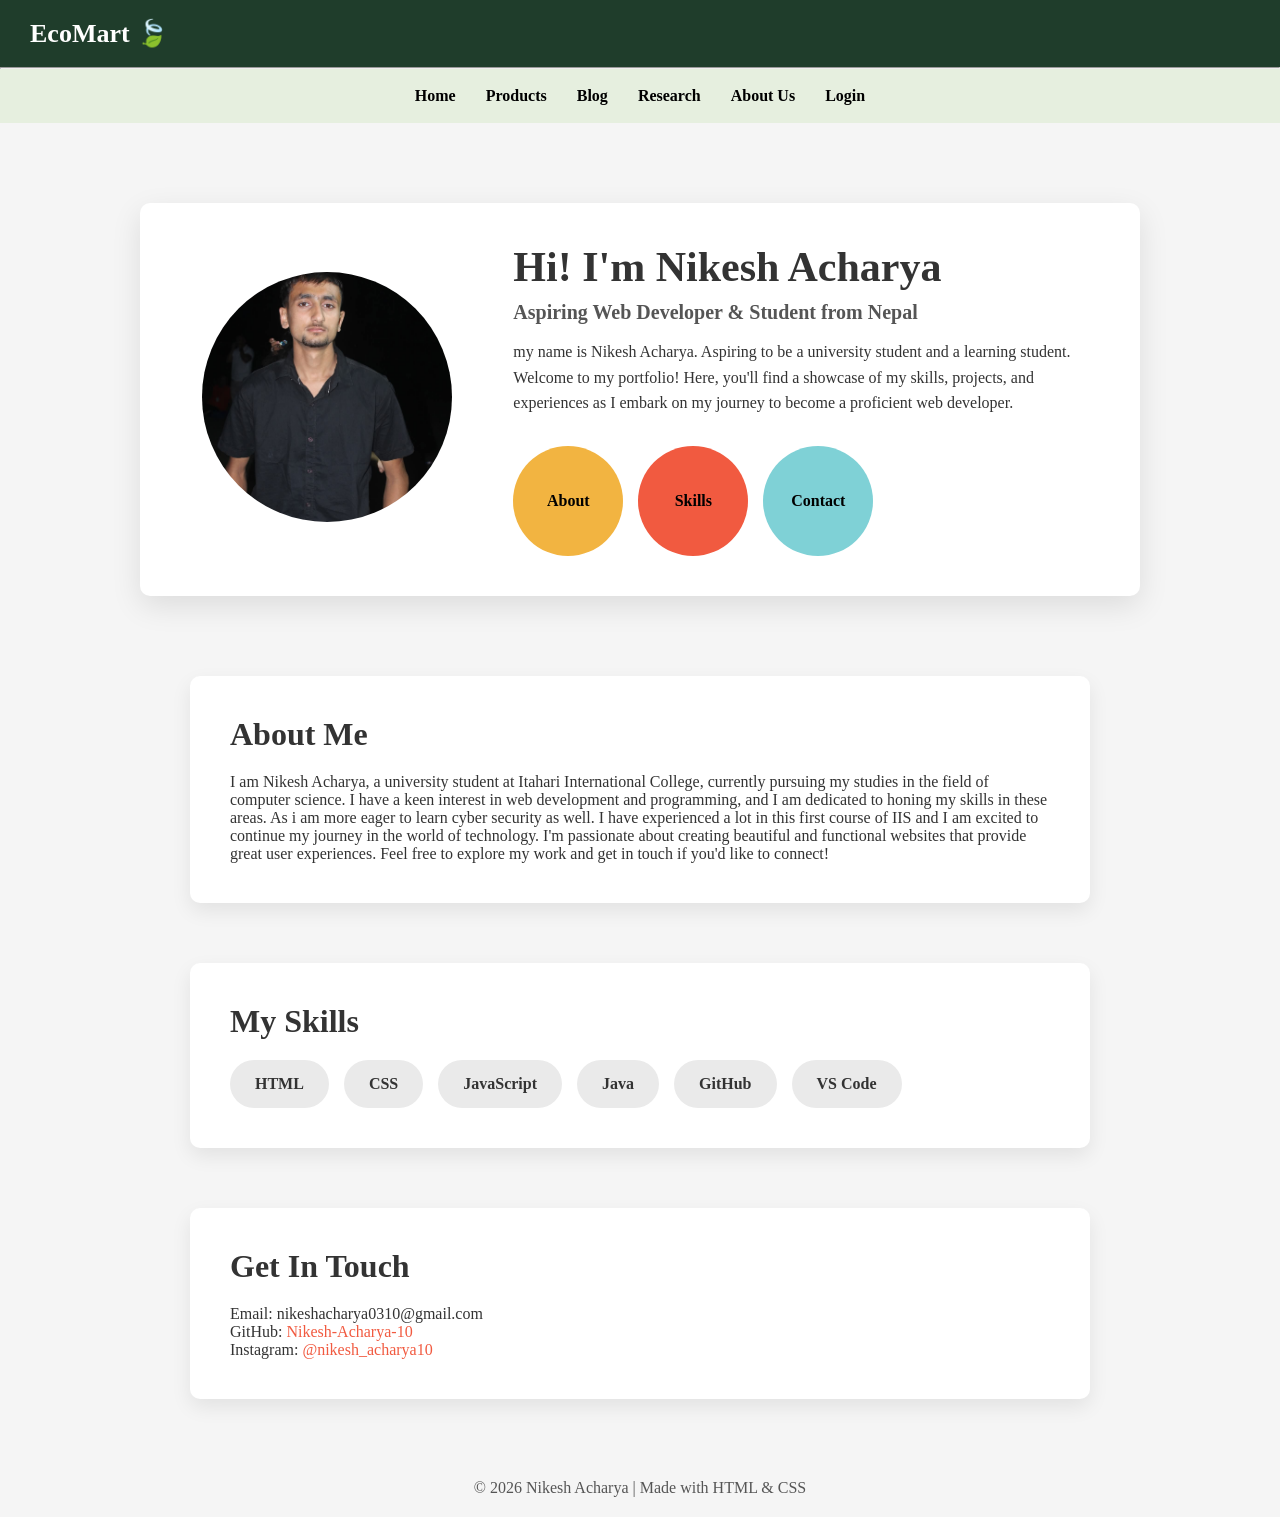
<file: NikeshPortfoilo.html>
<!DOCTYPE html>
<html lang="en">

<head>
    <meta charset="UTF-8">
    <title>Nikesh Acharya | Portfolio</title>
    <style>
        /* Reset */
        * {
            margin: 0;
            padding: 0;
            box-sizing: border-box;
            font-family: 'Times New Roman', Times, serif;
        }

        /* Body */
        body {
            background-color: #f5f5f5;
            color: #333;
        }

        /* Portfolio Header */
        .portfolio-container {
            max-width: 1000px;
            margin: 80px auto;
            background: #ffffff;
            display: flex;
            align-items: center;
            padding: 40px;
            border-radius: 10px;
            box-shadow: 0 10px 30px rgba(0, 0, 0, 0.1);
        }

        /* Image */
        .profile-image {
            flex: 1;
            text-align: center;
        }

        .profile-image img {
            width: 250px;
            height: 250px;
            border-radius: 50%;
            object-fit: cover;
        }

        /* Content */
        .profile-content {
            flex: 2;
            padding-left: 40px;
        }

        .profile-content h1 {
            font-size: 42px;
            margin-bottom: 10px;
        }

        .profile-content h3 {
            font-size: 20px;
            color: #555;
            margin-bottom: 15px;
        }

        .profile-content p {
            font-size: 16px;
            line-height: 1.6;
            margin-bottom: 30px;
        }

        /* Buttons */
        .buttons {
            display: flex;
            gap: 15px;
        }

        .btn {
            width: 110px;
            height: 110px;
            border-radius: 50%;
            display: flex;
            align-items: center;
            justify-content: center;
            text-decoration: none;
            font-weight: bold;
            color: #000;
            transition: 0.3s;
        }

        .about {
            background-color: #f2b441;
        }

        .skills {
            background-color: #f15a40;
        }

        .contact {
            background-color: #7fd1d6;
        }

        .btn:hover {
            transform: scale(1.08);
        }

        /* Sections */
        .section {
            max-width: 900px;
            margin: 60px auto;
            background: #ffffff;
            padding: 40px;
            border-radius: 10px;
            box-shadow: 0 8px 20px rgba(0, 0, 0, 0.08);
        }

        .section h2 {
            font-size: 32px;
            margin-bottom: 20px;
        }

        /* Skills */
        .skills-container {
            display: flex;
            flex-wrap: wrap;
            gap: 15px;
        }

        .skill {
            background: #eaeaea;
            padding: 15px 25px;
            border-radius: 25px;
            font-weight: bold;
        }

        /* Links */
        a {
            color: #f15a40;
            text-decoration: none;
        }

        a:hover {
            text-decoration: underline;
        }

        /* Footer */
        footer {
            text-align: center;
            padding: 20px;
            margin-top: 40px;
            color: #555;
        }

        /*  HEADER  */
        .header {
            text-align: center;
            padding: 30px 10px;
            margin-top: 140px;
        }


        .header h1 {
            font-size: clamp(22px, 4vw, 32px);
        }

        .header p {
            font-size: clamp(13px, 2vw, 16px);
        }

        /*  TOP BAR  */

        .bar {
            position: sticky;
            top: 0;
            width: 100%;
            z-index: 1000;
            background-color: #ffffff;
        }

        /*CSS for the top bar that is presenyt in the html about us page*/
        .top {
            display: flex;
            justify-content: space-between;
            align-items: center;
            padding: 18px 30px;
            background-color: #1f3d2b;
            flex-wrap: wrap;
        }

        /*logo of the ecomart*/
        .logo {
            font-size: 26px;
            font-weight: bold;
            color: white;
        }

        /*it set the place for cart and search button */
        .right-section {
            display: flex;
            gap: 10px;
            align-items: center;
        }

        /*css for the search box*/
        .search-box {
            padding: 6px 12px;
            border-radius: 20px;
            border: none;
            outline: none;
        }

        /*css foe the cart icon*/
        .cart {
            font-size: 20px;
            color: white;
        }

        .search-wrapper {
            position: relative;
        }

        /*CSS for the search icon*/
        .search-icon {
            position: absolute;
            right: 10px;
            top: 50%;
            transform: translateY(-50%);
            cursor: pointer;
        }


        /*  MENU  */
        .menu {
            display: flex;
            justify-content: center;
            gap: 30px;
            padding: 18px 0;
            background-color: #e6efdf;
            flex-wrap: wrap;
        }

        /* Contact Section */
        .menu a {
            text-decoration: none;
            font-weight: 600;
            font-size: 16px;
            color: black;
        }

        /*CSS for the menu in navigation bar*/
        .menu:hover a:not(:hover) {
            opacity: .7;
            transform: scale(.85);
            color: rgb(224, 180, 123);
        }
    </style>
</head>

<body>
    <!-- heading and navigation bar -->
    <header class="bar">
        <div class="top">
            <div class="logo">
                <span class="mart">EcoMart</span>
                <span class="leaf">🍃</span>
            </div>
            <span class="cart">
                <i class="fa-solid fa-cart-shopping"></i>
            </span>
        </div>
        </div>

        <hr>
        <!-- Nav bar that have class menue and which include anchor tag -->
        <nav class="menu">
            <a href="HomePage.html">Home</a>
            <a href="ProductPage.html">Products</a>
            <a href="BlogPage.html">Blog</a>
            <a href="ResearchPage.html">Research</a>
            <a href="AboutUsPage.html">About Us</a>
            <a href="login page.html">Login</a>
        </nav>
    </header>
    <!-- Main Container -->
    <div class="portfolio-container">

        <!-- Profile Image -->
        <div class="profile-image">
            <img src="Images/nik.jpeg" alt="Nikesh Acharya">
        </div>

        <!-- Content -->
        <div class="profile-content">
            <h1>Hi! I'm Nikesh Acharya</h1>
            <h3>Aspiring Web Developer & Student from Nepal</h3>

            <p>
                my name is Nikesh Acharya. Aspiring to be a university student and a learning student. Welcome to my
                portfolio! Here, you'll find a showcase of my skills, projects, and experiences as I embark on my
                journey to become a proficient web developer.

            </p>

            <!-- Buttons -->
            <div class="buttons">
                <a href="#about" class="btn about">About</a>
                <a href="#skills" class="btn skills">Skills</a>
                <a href="#contact" class="btn contact">Contact</a>
            </div>
        </div>
    </div>

    <!-- About Section -->
    <section id="about" class="section">
        <h2>About Me</h2>
        <p>
            I am Nikesh Acharya, a university student at Itahari International College, currently pursuing my studies in
            the field of computer science.
            I have a keen interest in web development and programming, and I am dedicated to honing my skills in these
            areas. As i am more eager to learn cyber security as well.
            I have experienced a lot in this first course of IIS and I am excited to continue my journey in the world of
            technology.
            I'm passionate about creating beautiful and functional websites that provide great user experiences.
            Feel free to explore my work and get in touch if you'd like to connect!
        </p>
    </section>

    <!-- Skills Section -->
    <section id="skills" class="section">
        <h2>My Skills</h2>

        <div class="skills-container">
            <div class="skill">HTML</div>
            <div class="skill">CSS</div>
            <div class="skill">JavaScript</div>
            <div class="skill">Java</div>
            <div class="skill">GitHub</div>
            <div class="skill">VS Code</div>
        </div>
    </section>

    <!-- Contact Section -->
    <section id="contact" class="section">
        <h2>Get In Touch</h2>

        <p>Email: nikeshacharya0310@gmail.com</p>
        <p>GitHub: <a href="https://github.com/Nikesh-Acharya-10" target="_blank">Nikesh-Acharya-10</a></p>
        <p>Instagram: <a href="https://www.instagram.com/nikesh_acharya10/" target="_blank">@nikesh_acharya10</a></p>
    </section>

    <!-- Footer -->
    <footer>
        <p>© 2026 Nikesh Acharya | Made with HTML & CSS</p>
    </footer>

</body>

</html>
</file>
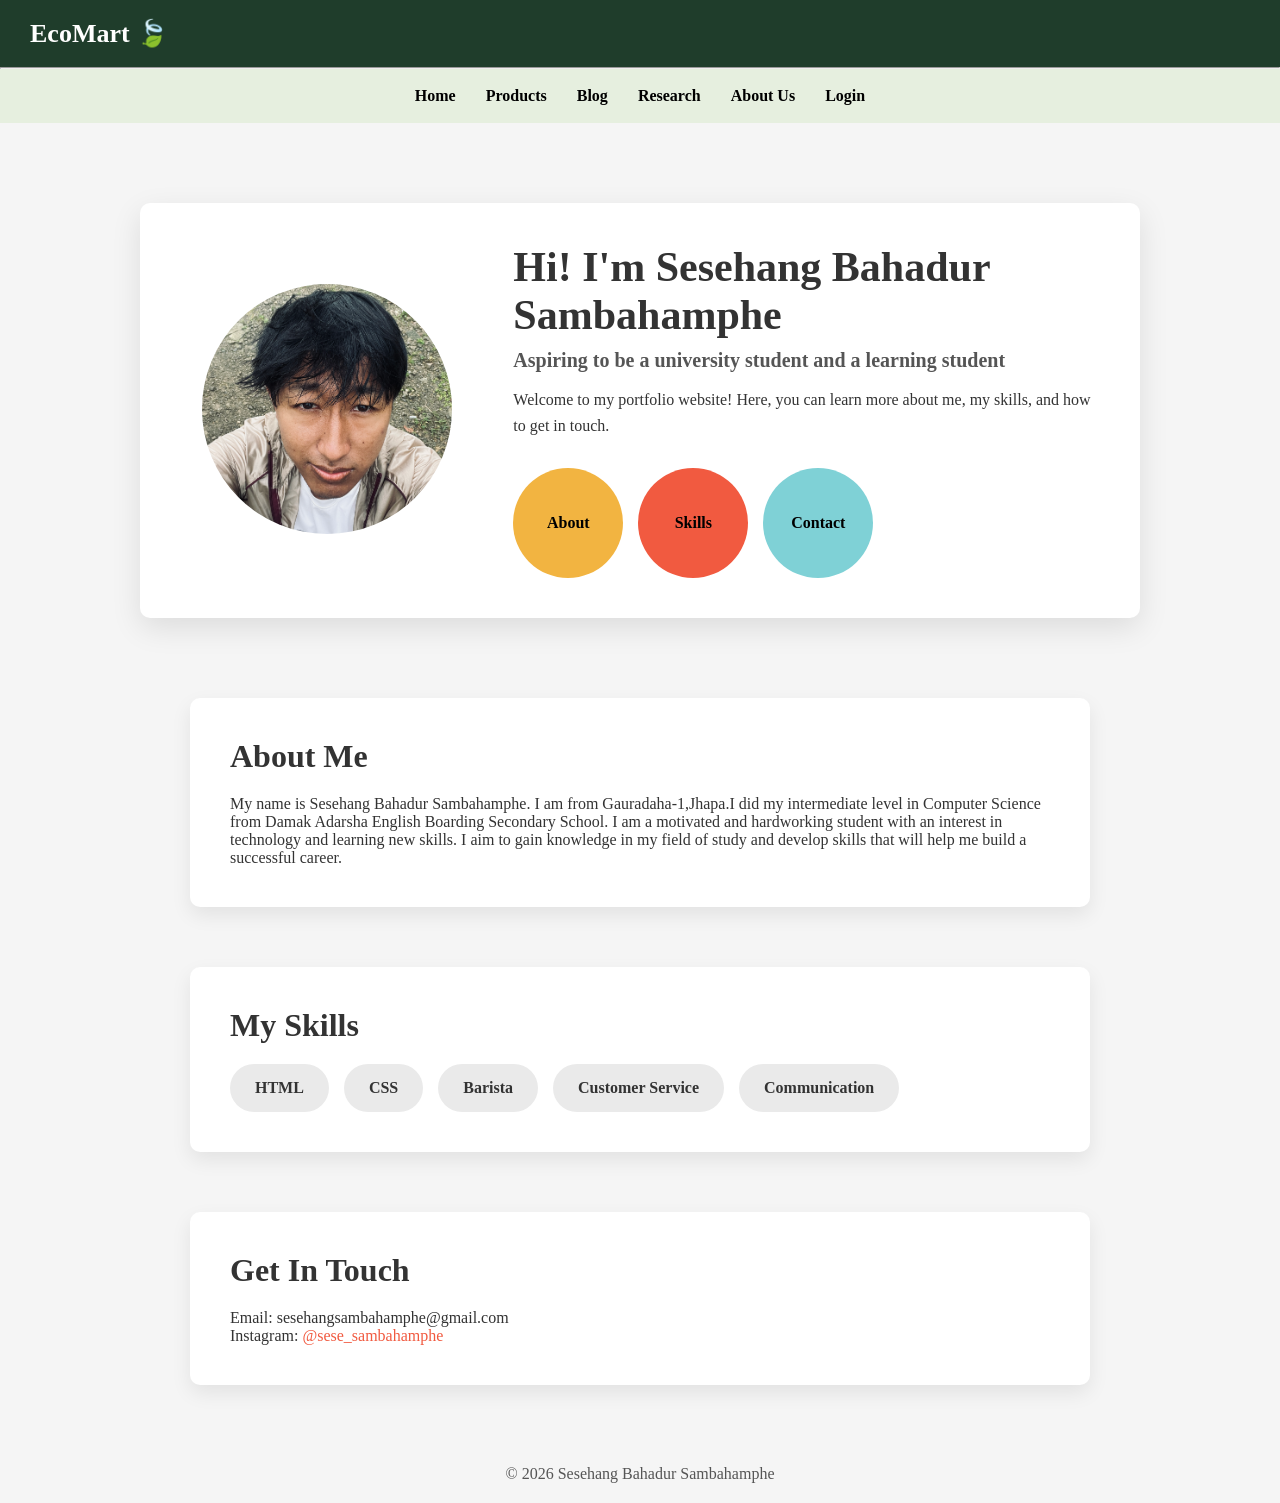
<file: sesehangPortfilo.html>
<!DOCTYPE html>
<html lang="en">

<head>
    <meta charset="UTF-8">
    <title>Sesehang Bahadur Sambahamphe | Portfolio</title>
    <style>
        /* Reset */
        * {
            margin: 0;
            padding: 0;
            box-sizing: border-box;
            font-family: 'Times New Roman', Times, serif;
        }

        /* Body */
        body {
            background-color: #f5f5f5;
            color: #333;
        }

        /* Portfolio Header */
        .portfolio-container {
            max-width: 1000px;
            margin: 80px auto;
            background: #ffffff;
            display: flex;
            align-items: center;
            padding: 40px;
            border-radius: 10px;
            box-shadow: 0 10px 30px rgba(0, 0, 0, 0.1);
        }

        /* Image */
        .profile-image {
            flex: 1;
            text-align: center;
        }

        .profile-image img {
            width: 250px;
            height: 250px;
            border-radius: 50%;
            object-fit: cover;
        }

        /* Content */
        .profile-content {
            flex: 2;
            padding-left: 40px;
        }

        .profile-content h1 {
            font-size: 42px;
            margin-bottom: 10px;
        }

        .profile-content h3 {
            font-size: 20px;
            color: #555;
            margin-bottom: 15px;
        }

        .profile-content p {
            font-size: 16px;
            line-height: 1.6;
            margin-bottom: 30px;
        }

        /* Buttons */
        .buttons {
            display: flex;
            gap: 15px;
        }

        .btn {
            width: 110px;
            height: 110px;
            border-radius: 50%;
            display: flex;
            align-items: center;
            justify-content: center;
            text-decoration: none;
            font-weight: bold;
            color: #000;
            transition: 0.3s;
        }

        .about {
            background-color: #f2b441;
        }

        .skills {
            background-color: #f15a40;
        }

        .contact {
            background-color: #7fd1d6;
        }

        .btn:hover {
            transform: scale(1.08);
        }

        /* Sections */
        .section {
            max-width: 900px;
            margin: 60px auto;
            background: #ffffff;
            padding: 40px;
            border-radius: 10px;
            box-shadow: 0 8px 20px rgba(0, 0, 0, 0.08);
        }

        .section h2 {
            font-size: 32px;
            margin-bottom: 20px;
        }

        /* Skills */
        .skills-container {
            display: flex;
            flex-wrap: wrap;
            gap: 15px;
        }

        .skill {
            background: #eaeaea;
            padding: 15px 25px;
            border-radius: 25px;
            font-weight: bold;
        }

        /* Links */
        a {
            color: #f15a40;
            text-decoration: none;
        }

        a:hover {
            text-decoration: underline;
        }

        /* Footer */
        footer {
            text-align: center;
            padding: 20px;
            margin-top: 40px;
            color: #555;
        }

        /*  HEADER  */
        .header {
            text-align: center;
            padding: 30px 10px;
            margin-top: 140px;
        }


        .header h1 {
            font-size: clamp(22px, 4vw, 32px);
        }

        .header p {
            font-size: clamp(13px, 2vw, 16px);
        }

        /*  TOP BAR  */

        .bar {
            position: sticky;
            top: 0;
            width: 100%;
            z-index: 1000;
            background-color: #ffffff;
        }

        /*CSS for the top bar that is presenyt in the html about us page*/
        .top {
            display: flex;
            justify-content: space-between;
            align-items: center;
            padding: 18px 30px;
            background-color: #1f3d2b;
            flex-wrap: wrap;
        }

        /*logo of the ecomart*/
        .logo {
            font-size: 26px;
            font-weight: bold;
            color: white;
        }

        /*it set the place for cart and search button */
        .right-section {
            display: flex;
            gap: 10px;
            align-items: center;
        }

        /*css for the search box*/
        .search-box {
            padding: 6px 12px;
            border-radius: 20px;
            border: none;
            outline: none;
        }

        /*css foe the cart icon*/
        .cart {
            font-size: 20px;
            color: white;
        }

        .search-wrapper {
            position: relative;
        }

        /*CSS for the search icon*/
        .search-icon {
            position: absolute;
            right: 10px;
            top: 50%;
            transform: translateY(-50%);
            cursor: pointer;
        }


        /*  MENU  */
        .menu {
            display: flex;
            justify-content: center;
            gap: 30px;
            padding: 18px 0;
            background-color: #e6efdf;
            flex-wrap: wrap;
        }

        /* Contact Section */
        .menu a {
            text-decoration: none;
            font-weight: 600;
            font-size: 16px;
            color: black;
        }

        /*CSS for the menu in navigation bar*/
        .menu:hover a:not(:hover) {
            opacity: .7;
            transform: scale(.85);
            color: rgb(224, 180, 123);
        }
    </style>
</head>

<body>
    <!-- heading and navigation bar -->
    <header class="bar">
        <div class="top">
            <div class="logo">
                <span class="mart">EcoMart</span>
                <span class="leaf">🍃</span>
            </div>
            <span class="cart">
                <i class="fa-solid fa-cart-shopping"></i>
            </span>
        </div>
        </div>

        <hr>
        <!-- Nav bar that have class menue and which include anchor tag -->
        <nav class="menu">
            <a href="HomePage.html">Home</a>
            <a href="ProductPage.html">Products</a>
            <a href="BlogPage.html">Blog</a>
            <a href="ResearchPage.html">Research</a>
            <a href="AboutUsPage.html">About Us</a>
            <a href="login page.html">Login</a>
        </nav>
    </header>
    <!-- Main Container -->
    <div class="portfolio-container">

        <!-- Profile Image -->
        <div class="profile-image">
            <img src="Images/sese.JPG" alt="Nikesh Acharya">
        </div>

        <!-- Content -->
        <div class="profile-content">
            <h1>Hi! I'm Sesehang Bahadur Sambahamphe</h1>
            <h3>Aspiring to be a university student and a learning student</h3>

            <p>
                Welcome to my portfolio website! Here, you can learn more about me, my skills, and how to get in touch.
            </p>

            <!-- Buttons -->
            <div class="buttons">
                <a href="#about" class="btn about">About</a>
                <a href="#skills" class="btn skills">Skills</a>
                <a href="#contact" class="btn contact">Contact</a>
            </div>
        </div>
    </div>

    <!-- About Section -->
    <section id="about" class="section">
        <h2>About Me</h2>
        <p>
            My name is Sesehang Bahadur Sambahamphe.
            I am from Gauradaha-1,Jhapa.I did my intermediate level in Computer Science from Damak Adarsha English
            Boarding Secondary School.
            I am a motivated and hardworking student with an interest in technology and learning new skills.
            I aim to gain knowledge in my field of study and develop skills that will help me build a successful career.
        </p>
    </section>

    <!-- Skills Section -->
    <section id="skills" class="section">
        <h2>My Skills</h2>

        <div class="skills-container">
            <div class="skill">HTML</div>
            <div class="skill">CSS</div>
            <div class="skill">Barista</div>
            <div class="skill">Customer Service</div>
            <div class="skill">Communication</div>
        </div>
    </section>

    <!-- Contact Section -->
    <section id="contact" class="section">
        <h2>Get In Touch</h2>

        <p>Email: sesehangsambahamphe@gmail.com</p>
        <p>Instagram: <a
                href="https://www.instagram.com/sese_sambahamphe?utm_source=ig_web_button_share_sheet&igsh=ZDNlZDc0MzIxNw=="
                target="_blank">@sese_sambahamphe</a></p>
    </section>

    <!-- Footer -->
    <footer>
        <p> &copy; 2026 Sesehang Bahadur Sambahamphe</p>
    </footer>
</body>

</html>
</file>
<file: css/style.css>
/* CSS file */
body {
    font-family: Arial, sans-serif;
}
</file>
<file: HomePage.css>
/*this is the css atributes that is applied to the whole webpage*/
* {
    margin: 0;
    padding: 0;
    box-sizing: border-box;
    font-family: 'Times New Roman', Times, serif;
}

/*this defines the css for the body of homepage*/
body {
    background: linear-gradient(to bottom,
            #f5f3e8,
            #ffffff,
            #eef5ee);
}

/*This is the css for the search icon with its attributes*/
.searchicon i {
    font-size: 18px;
    color: rgb(0, 0, 0);
}

.cart i {
    font-size: 18px;
    color: white;
}

/*css for front image, Banner Image */
.container {
    justify-content: center;
    align-items: center;
    margin: 100px auto;
    width: 90%;
    max-width: 1200px;
    height: 450px;
    display: flex;
    gap: 10px;
}

/*it defines how the image will be displayed in body of home page*/
.container img {
    width: 10%;
    height: 100%;
    object-fit: cover;
    border-radius: 15px;
    border: 2px solid rgba(255, 255, 255, 0.6);
    transition: all 0.5s ease-in-out;
}

/*hover effect for image */
.container img:hover {
    width: 25%;
}

/*this defines how the flex will start for div container*/
.container div {
    flex-grow: 1;

}

/* Mobile responsive for home page  */
@media (max-width: 600px) {
    .banner {
        height: 220px;
    }
}

/* CSS for  PRODUCTS samples  present in home page  */
.productspart {
    width: 90%;
    max-width: 1200px;
    margin: 0 auto;
    padding: 50px 0;
    text-align: center;

}

/*this is for the heading of products section */
.productspart h2 {
    font-size: clamp(20px, 4vw, 26px);
    margin-bottom: 30px;
}

.productcont {
    display: flex;
    justify-content: center;
    gap: 25px;
    flex-wrap: wrap;
}

/*this defines the attributes for the product card */
.productcard {
    width: 100%;
    max-width: 260px;
    background-color: rgb(234, 244, 236);
    padding: 20px;
    border-radius: 10px;
}

/* hovver effect for product page*/
.productcard:hover {
    transform: scale(1.1, 1.1);
}

.productcard.hover>.product-card:not(:hover) {
    transform: scale(0.9, 0.9);
    filter: blur(10px);
}

/*this shows how the image will be display in the productcard container*/
.productimage {
    width: 100%;
    height: 180px;
    background: #ffffff;
    border-radius: 12px;
    display: flex;
    justify-content: center;
    align-items: center;
    overflow: hidden;
    box-shadow: 0 8px 18px rgba(0, 0, 0, 0.12);
    margin-bottom: 12px;
}

/*this defines the attributes of images */
.productimage img {
    width: 100%;
    height: 100%;
    object-fit: cover;
}

/* this is for the product name */
.productcard h3 {
    font-size: 16px;
    margin: 10px 0;
}


.price {
    font-weight: bold;
    margin: 12px 0;
}

.productcard button {
    padding: 8px 16px;
    cursor: pointer;
}

/*CSS for  research that contain news article and news */
.research {
    padding: 40px 15px;
    text-align: center;
}

/*css for the class that is named research box*/
.researchbox {
    width: 100%;
    max-width: 900px;
    margin: 15px auto;
    background-color: #F1F8F3;
    padding: 22px;
    border-radius: 8px;
    text-align: left;
}

/*hover effect for product card and research box*/
.productcard,
.researchbox {
    border: 1px solid #CDE5D1;
    transition: transform 0.3s ease, box-shadow 0.3s ease;
}

.productcard:hover,
.researchbox:hover {
    transform: translateY(-6px);
    box-shadow: 0 12px 25px rgba(0, 0, 0, 0.12);
}




/*CSS for  About Section which was link to about us page  */
.about {
    padding: 40px 15px;
    text-align: center;
}

.aboutbtn {
    display: flex;
    justify-content: center;
    gap: 20px;
    flex-wrap: wrap;
}

/*this is for the about us button*/
.aboutbtn1 {
    padding: 10px 22px;
    cursor: pointer;
}

/* CSS for  footer section for home page  */
.footer {
    background-color: #1f3d2b;
    color: #ffffff;
    padding: 40px 20px 20px;
    font-family: Arial, sans-serif;
}

/*this is for the footer container that contain all the footer elements*/
.footercontr {
    display: flex;
    justify-content: space-between;
    flex-wrap: wrap;
    gap: 20px;
}

.footer h3,
.footer h4 {
    margin-bottom: 10px;
    color: #a8e6a3;
}

.footer p {
    margin: 5px 0;
    font-size: 14px;
}

.footerlink ul {
    list-style: none;
    padding: 0;
}

.footerlink ul li {
    margin-bottom: 8px;
}

/*this is for the footer links and button*/
.footerlink ul li a,
.footerbtn a {
    color: #ffffff;
    text-decoration: none;
}

.footerlink ul li a:hover,
.footerbtn a:hover {
    text-decoration: underline;
}

.footerbtn {
    text-align: center;
    margin-top: 30px;
    border-top: 1px solid #3a5f4b;
    padding-top: 15px;
    font-size: 14px;
}



/*this is for the product action button container*/
.productacn {
    display: flex;
    justify-content: space-between;
    align-items: center;
    margin-top: 14px;
    gap: 8px;
}

.viewlink {
    text-decoration: none;
}

/*this is for the view details button*/
.viewbtn {
    padding: 7px 12px;
    font-size: 14px;
    font-weight: 600;
    border-radius: 6px;
    border: none;
    background-color: #2f6f3e;
    color: white;
    cursor: pointer;
    transition: background 0.3s ease;
}

.viewbtn:hover {
    /*hover effect for the view details botton*/
    background-color: #245a32;
}

/*this shows how the cart button will work and how to implemented the button*/
.cartbtn {
    padding: 7px 10px;
    font-size: 18px;
    border-radius: 50%;
    border: none;
    background-color: #ffffff;
    cursor: pointer;
    box-shadow: 0 4px 10px rgba(0, 0, 0, 0.15);
    transition: transform 0.2s ease, background 0.3s ease;
}

/*hover effect for cart button*/
.cartbtn:hover {
    background-color: #e6efdf;
    transform: scale(1.1);
}

/* to make resopnsive in all mobile decive css part  that have maximum width of 600px */
@media (max-width: 600px) {
    .top {
        flex-direction: column;
        gap: 10px;
    }

    .rightside {
        width: 100%;
        justify-content: center;
    }

    .menu {
        gap: 12px;
    }
}

/* Tablet (600px–900px) */
@media (max-width: 900px) {
    .productcont {
        gap: 20px;
    }
}
</file>
<file: login page.css>
/*Thii css will define the whole webpage */
      * {
          margin: 0;
          padding: 0;
          box-sizing: border-box;
          font-family: 'Times New Roman', Times, serif;
      }

      /*This is the css define the body of the webpage*/
      body {
          background: linear-gradient(to bottom,
                  #f5f3e8,
                  #ffffff,
                  #eef5ee);
      }

      /* css for header */
      .header {
          text-align: center;
          padding: 30px 10px;
          margin-top: 140px;
      }

      /*Css for the heading 1 in header class*/

      .header h1 {
          font-size: clamp(22px, 4vw, 32px);
      }

      .header p {
          font-size: clamp(13px, 2vw, 16px);
      }

      /* css for top bar heading with ecomart log and name  */

      .bar {
          position: sticky;
          top: 0;
          width: 100%;
          z-index: 1000;
          background-color: #ffffff;
      }

      /*This is the css for the top bar of blog page*/
      .top {
          display: flex;
          justify-content: space-between;
          align-items: center;
          padding: 18px 30px;
          background-color: #1f3d2b;
          flex-wrap: wrap;
      }

      /*This is the css for the logo of Webpage*/
      .logo {
          font-size: 26px;
          font-weight: bold;
          color: white;
      }

      .rightside {
          display: flex;
          gap: 10px;
          align-items: center;
      }

      /*This is the css for the searchbox*/
      .searchbox {
          padding: 6px 12px;
          border-radius: 20px;
          border: none;
          outline: none;
      }

      /*CSS for the cart icon*/
      .cart {
          font-size: 20px;
          color: white;
      }

      .search {
          position: relative;
      }

      /*CSS for the Search icon*/
      .searchicon {
          position: absolute;
          right: 10px;
          top: 50%;
          transform: translateY(-50%);
          cursor: pointer;
      }

      /* css for navigation bar */
      .menu {
          display: flex;
          justify-content: center;
          gap: 30px;
          padding: 18px 0;
          background-color: #e6efdf;
          flex-wrap: wrap;
      }

      /*THis is the css for the anchor tag for the navigation bar*/
      .menu a {
          text-decoration: none;
          font-weight: 600;
          font-size: 16px;
          color: black;
      }

      .menu:hover a:not(:hover) {
          opacity: .7;
          transform: scale(.85);
          color: rgb(224, 180, 123);
      }


      /*  LOGIN SECTION */

      .loginwrapper {
          display: flex;
          justify-content: center;
          align-items: center;
          min-height: calc(100vh - 140px);
          /* space for header */
          padding: 20px;
      }

      /* login card */
      .logincard {
          background: #EAF4EC;
          width: 350px;
          padding: 30px;
          border-radius: 10px;
          box-shadow: 0 10px 25px rgba(0, 0, 0, 0.2);
          animation: fadeIn 0.6s ease-in-out;
      }

      /* login card */
      .logincard h2 {
          text-align: center;
          margin-bottom: 20px;
          color: #2c3e50;
      }

      /* form group CSS*/
      .formgroup {
          margin-bottom: 15px;
      }

      label {
          font-size: 14px;
          color: #555;
          display: block;
          margin-bottom: 5px;
      }

      /*CSS for the input button */
      input {
          width: 100%;
          padding: 10px;
          border-radius: 5px;
          border: 1px solid #ccc;
          outline: none;
          transition: 0.3s;
      }

      input:focus {
          border-color: #27ae60;
          box-shadow: 0 0 5px rgba(39, 174, 96, 0.4);
      }

      /* login card */
      .loginbtn {
          width: 100%;
          padding: 12px;
          background: #27ae60;
          color: white;
          font-size: 16px;
          border: none;
          border-radius: 5px;
          cursor: pointer;
          transition: 0.3s;
      }

      /*Hover effect for the login button */
      .loginbtn:hover {
          background: #219150;
          transform: translateY(-2px);
      }

      /* login card */
      .links {
          text-align: center;
          margin-top: 15px;
          font-size: 14px;
      }

      /*CSS for the anchor tag */
      .links a {
          color: #27ae60;
          text-decoration: none;
      }

      /*Hover effect for the links having anchor tag */
      .links a:hover {
          text-decoration: underline;
      }

      /* login card */
      .error {
          color: red;
          font-size: 13px;
          margin-top: 5px;
      }

      /* CSS for  footer section for home page  */
      .footer {
          background-color: #1f3d2b;
          color: #ffffff;
          padding: 40px 20px 20px;
          font-family: Arial, sans-serif;
      }

      .footercontr {
          display: flex;
          justify-content: space-between;
          flex-wrap: wrap;
          gap: 20px;
      }

      .footer h3,
      .footer h4 {
          margin-bottom: 10px;
          color: #a8e6a3;
      }

      .footer p {
          margin: 5px 0;
          font-size: 14px;
      }

      .footerlink ul {
          list-style: none;
          padding: 0;
      }

      .footerlink ul li {
          margin-bottom: 8px;
      }

      .footerlink ul li a,
      .footerbtn a {
          color: #ffffff;
          text-decoration: none;
      }

      .footerlink ul li a:hover,
      .footerbtn a:hover {
          text-decoration: underline;
      }

      .footerbtn {
          text-align: center;
          margin-top: 30px;
          border-top: 1px solid #3a5f4b;
          padding-top: 15px;
          font-size: 14px;
      }

      /* animation */
      @keyframes fadeIn {
          from {
              opacity: 0;
              transform: translateY(10px);
          }

          to {
              opacity: 1;
              transform: translateY(0);
          }
      }

      /* responsive styles for mobile with max width of 600px  */
      @media (max-width: 600px) {
          .top {
              flex-direction: column;
              gap: 10px;
          }

          /* */
          .right-section {
              width: 100%;
              justify-content: center;
          }

          .menu {
              gap: 12px;
          }
      }

      /* responsive styles for tablet with max width of 900px  */
      @media (max-width: 900px) {
          .productcont {
              gap: 20px;
          }
      }

      /* Mobile responsive */
      @media (max-width: 600px) {
          .banner {
              height: 220px;
          }
      }
</file>
